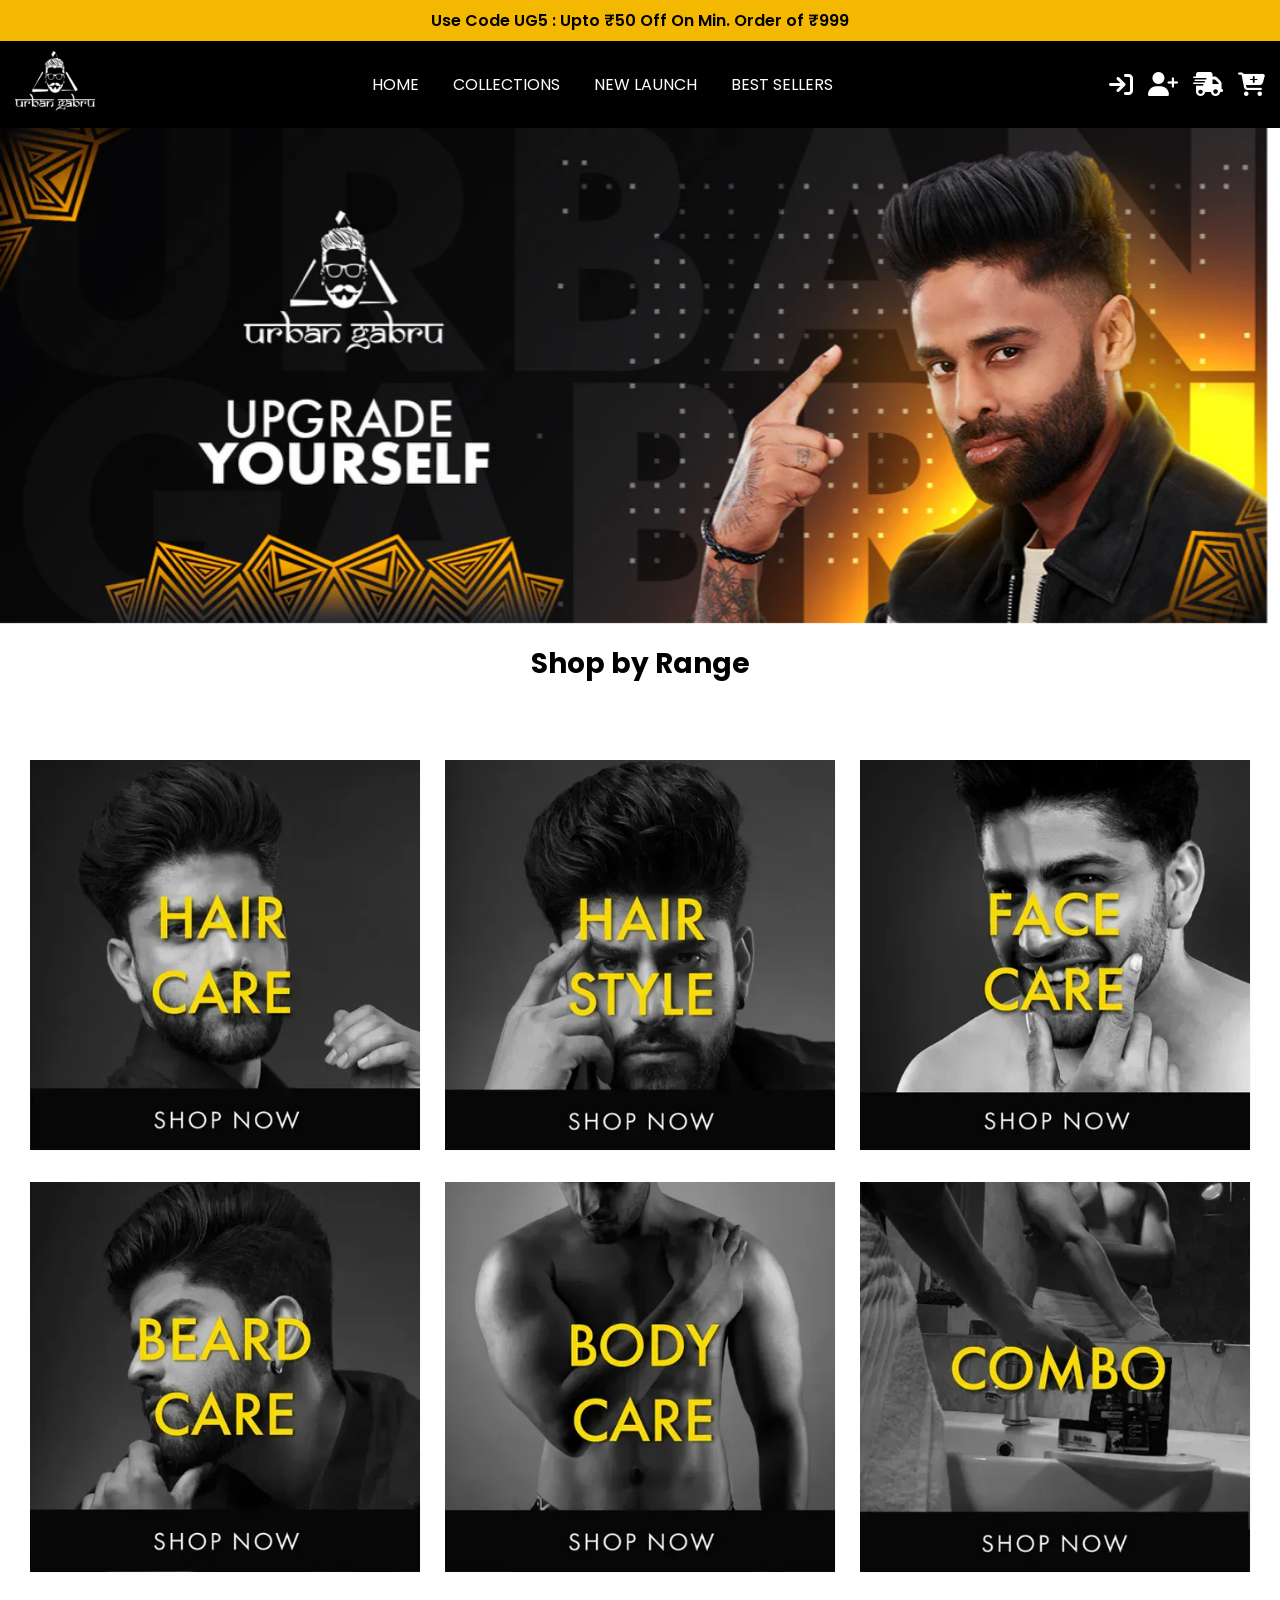
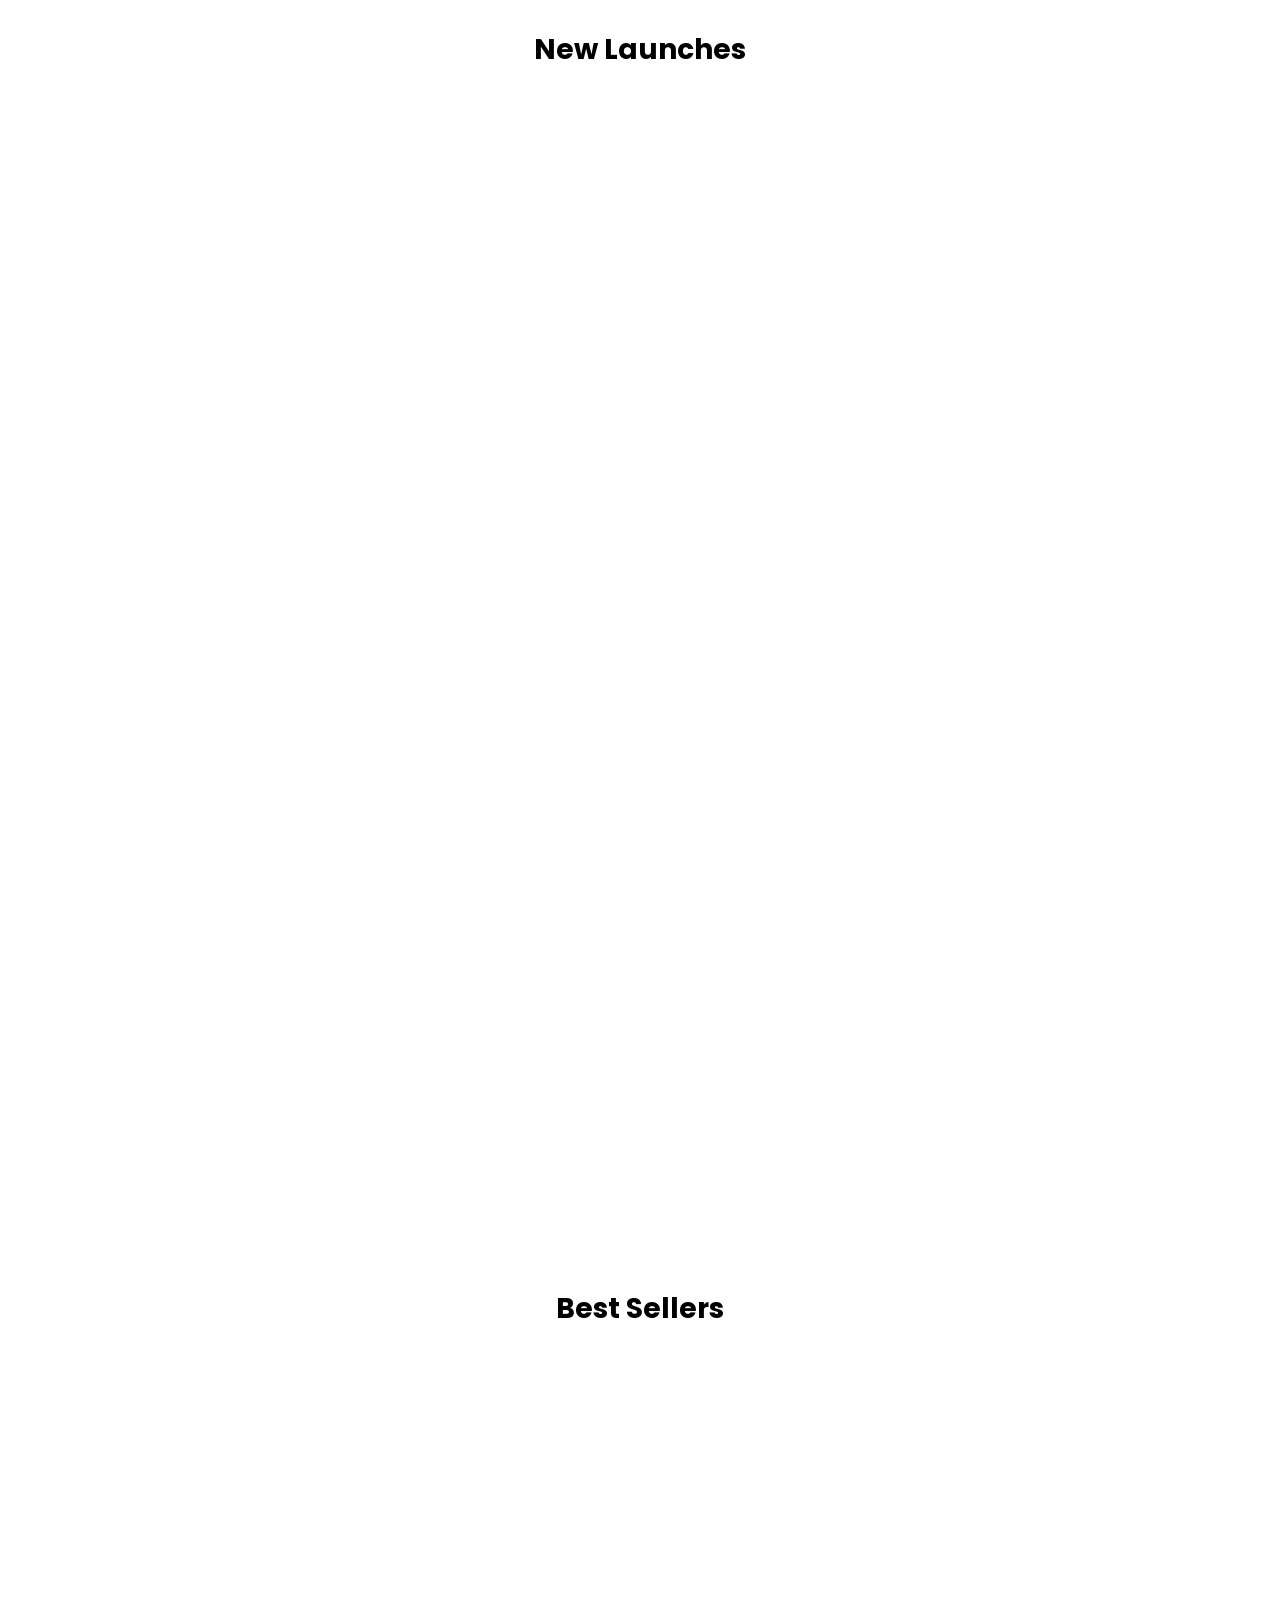
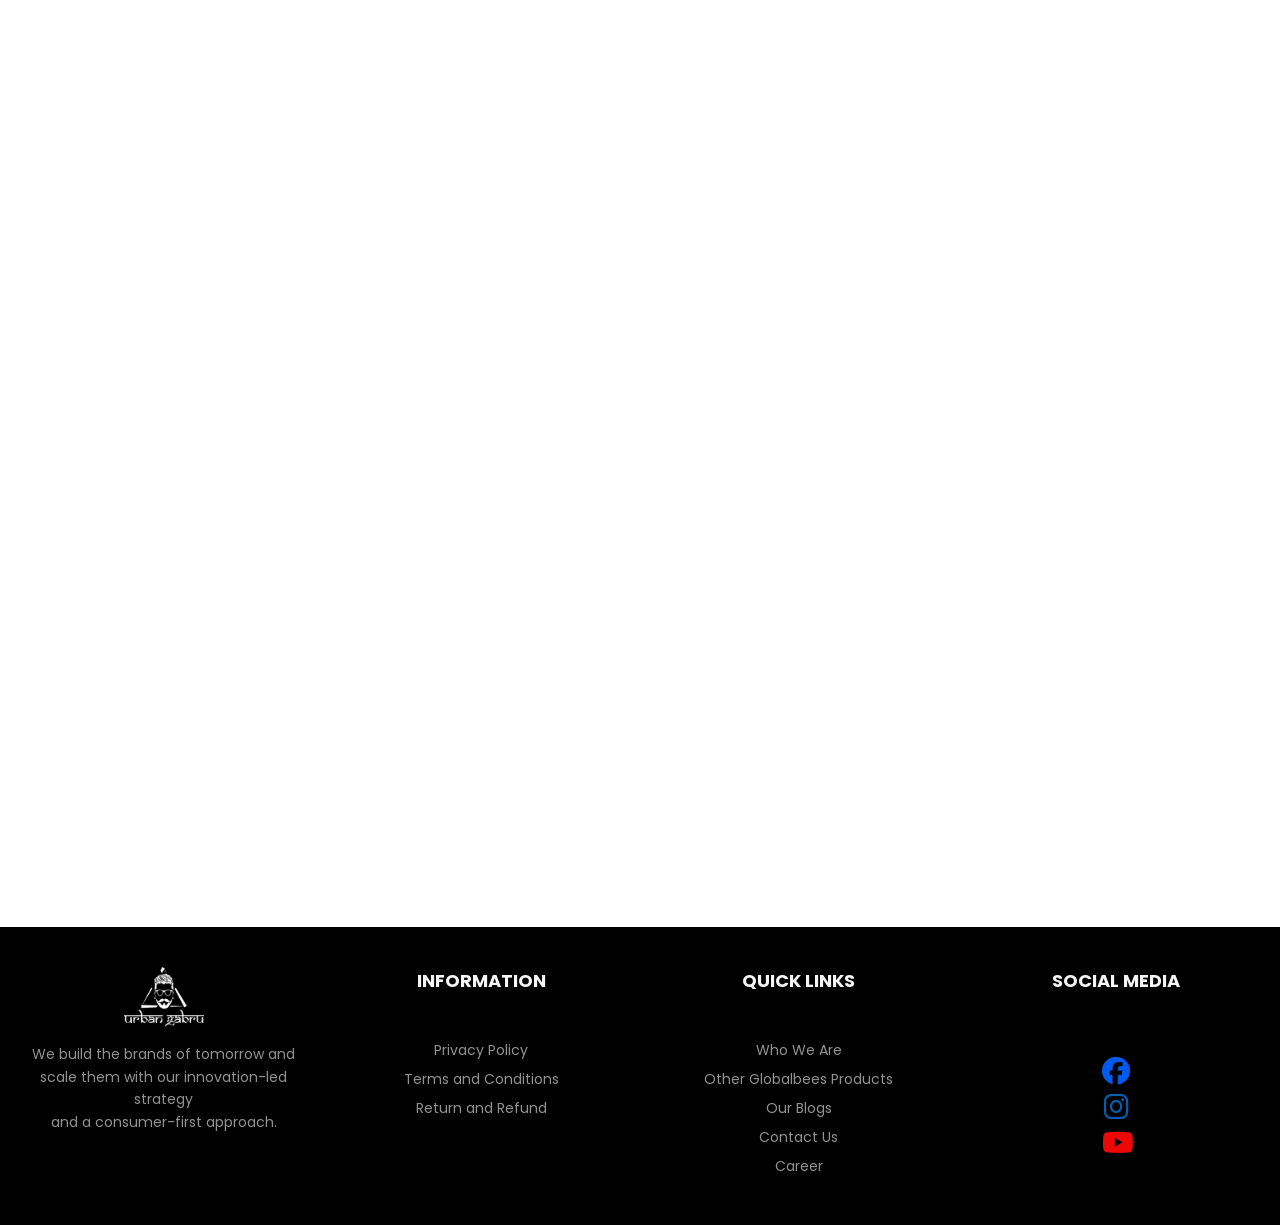
<file: index.html>
<!DOCTYPE html>
<html lang="en">
  <head>
    <meta charset="UTF-8" />
    <meta name="viewport" content="width=device-width, initial-scale=1.0" />
    <title>Urbangabru</title>

    <link rel="stylesheet" href="style.css" />

    <!-- <link rel="stylesheet" href="responsivity.css"> -->

    <link
      rel="stylesheet"
      href="https://cdnjs.cloudflare.com/ajax/libs/font-awesome/6.7.2/css/all.min.css"
      integrity="sha512-Evv84Mr4kqVGRNSgIGL/F/aIDqQb7xQ2vcrdIwxfjThSH8CSR7PBEakCr51Ck+w+/U6swU2Im1vVX0SVk9ABhg=="
      crossorigin="anonymous"
      referrerpolicy="no-referrer"
    />

    <link rel="preconnect" href="https://fonts.googleapis.com" />
    <link rel="preconnect" href="https://fonts.gstatic.com" crossorigin />
    <link
      href="https://fonts.googleapis.com/css2?family=Lato:ital,wght@0,100;0,300;0,400;0,700;0,900;1,100;1,300;1,400;1,700;1,900&family=Montserrat:ital,wght@0,100..900;1,100..900&family=Open+Sans:ital,wght@0,300..800;1,300..800&family=Poppins:ital,wght@0,100;0,200;0,300;0,400;0,500;0,600;0,700;0,800;0,900;1,100;1,200;1,300;1,400;1,500;1,600;1,700;1,800;1,900&family=Roboto:ital,wght@0,100..900;1,100..900&display=swap"
      rel="stylesheet"
    />

    <link
      rel="stylesheet"
      href="https://cdnjs.cloudflare.com/ajax/libs/font-awesome/6.7.2/css/all.min.css"
      integrity="sha512-Evv84Mr4kqVGRNSgIGL/F/aIDqQb7xQ2vcrdIwxfjThSH8CSR7PBEakCr51Ck+w+/U6swU2Im1vVX0SVk9ABhg=="
      crossorigin="anonymous"
      referrerpolicy="no-referrer"
    />

    <link href="https://unpkg.com/aos@2.3.1/dist/aos.css" rel="stylesheet" />

    <link rel="shortcut icon" href="./resources/FavIcon.jpg" type="image/x-icon">
  </head>

  <body>
    <div id="discount">Use Code UG5 : Upto ₹50 Off On Min. Order of ₹999</div>

      <!-- NAVBAR. -->

    <div id="navbar" style="background-color: black">
      <div id="logo">
        <img
          src="/resources/Urban_Gabru_New_Logo_Updates_White_f6873f0b-cd2b-4e99-ac0b-6ea230d22374_small.png"
          alt=""
          id="logoImage"
        />
      </div>

      <div id="menu">
        <ul>
          <li><a href="index.html">HOME</a></li>
          <li><a href="index.html#page-1">COLLECTIONS</a></li>
          <li><a href="index.html#page-2">NEW LAUNCH</a></li>
          <li><a href="index.html#page-3">BEST SELLERS</a></li>
        </ul>
      </div>

      <div id="login">
        <ul>
          <li>
            <a href="/login.html"
              >
            <i class="fas fa-sign-in fa-xl" style="color: #ffffff;"></i>
          
          </a>
          </li>
          <li>
            <a href="/SignUp.html"
              ><i class="fa-solid fa-user-plus fa-xl" style="color: #ffffff"></i
            ></a>
          </li>
          <li>
            <a href="/tracking.html"
              ><i
                class="fa-solid fa-truck-fast fa-xl"
                style="color: #ffffff"
              ></i
            ></a>
          </li>
          <li>
            <a href="#"
              ><i class="fa-solid fa-cart-plus fa-xl" style="color: #ffffff"></i
            ></a>
          </li>
        </ul>
      </div>
    </div>
    <div class="box" id="box3">
      <img
        src="/resources/branding_banner.webp"
        alt=""
        style="width: 99vw"
        data-aos="flip-left"
      />
    </div>

    <div id="page-1">
      <div class="mainContHeading">Shop by Range</div>

      <br />

      <div class="mainCont">
        <div id="imageParent1" class="image">
          <a href="/hairCare.html" target="_blank">
            <img src="/resources/HAIR-CARE-TAB_470x (1).webp" alt="" id="type1"
          /></a>
        </div>

        <div id="imageParent2" class="image">
          <a href="/hairStyle.html" target="_blank">
            <img src="/resources/HAIR-STYLE-TAB_470x.webp" alt="" id="type2"
          /></a>
        </div>

        <div id="imageParent3" class="image">
          <a href="/faceCare.html" target="_blank"
            ><img src="/resources/FACE-CARE-TAB_470x.webp" alt="" id="type3"
          /></a>
        </div>

        <div id="imageParent4" class="image">
          <a href="/beardCare.html" target="_blank"
            ><img src="/resources/BEARD-CARE-TAB_470x.webp" alt="" id="type4"
          /></a>
        </div>

        <div id="imageParent5" class="image">
          <a href="/bodyCare.html" target="_blank"
            ><img src="/resources/BODY-CARE-TAB_470x.webp" alt="" id="type5"
          /></a>
        </div>

        <div id="imageParent6" class="image">
          <a href="/comboCare.html" target="_blank"
            ><img src="/resources/COMBO-TAB_470x.webp" alt="" id="type6"
          /></a>
        </div>
      </div>
    </div>

    <div id="page-2">
      <div class="mainCont2Heading">New Launches</div>

      <div class="mainCont2">
        <div
          class="imageT1"
          data-aos="fade-zoom-in"
          data-aos-easing="ease-in-back"
          data-aos-delay="300"
          data-aos-offset="0"
        >
          <img src="/resources/NL (1).webp" alt="" />
          <br />
          <div class="productDetails">
            UrbanGabru Kozic Acid Skin Lightening Soap

            <br />
            <br />
            <div class="price">MRP :₹ 274.00</div>
          </div>
          <button class="CartButton">ADD TO CART</button>
        </div>

        <div
          class="imageT1"
          data-aos="fade-zoom-in"
          data-aos-easing="ease-in-back"
          data-aos-delay="300"
          data-aos-offset="0"
        >
          <img src="/resources/NL (2).webp" alt="" />
          <br />
          <div class="productDetails">
            UrbanGabru Aqua Hair Wax 260 ML
            <br />
            <br />
            <div class="price">MRP :₹ 279.00</div>
          </div>
          <button class="CartButton">ADD TO CART</button>
        </div>

        <div
          class="imageT1"
          data-aos="fade-zoom-in"
          data-aos-easing="ease-in-back"
          data-aos-delay="300"
          data-aos-offset="0"
        >
          <img src="/resources/NL (3).webp" alt="" />
          <br />
          <div class="productDetails">
            Urbangabru Casanova Hair Removal cream Spray 200ml
            <br />

            <div class="price">MRP :₹ 449.00</div>
          </div>
          <button class="CartButton">ADD TO CART</button>
        </div>

        <div
          class="imageT1"
          data-aos="fade-zoom-in"
          data-aos-easing="ease-in-back"
          data-aos-delay="300"
          data-aos-offset="0"
        >
          <img src="/resources/NL (4).webp" alt="" />

          <br />
          <div class="productDetails">
            UrbanGabru De-tan Face Pack 100 gm

            <br />
            <br />

            <div class="price">MRP :₹ 299.00</div>
          </div>
          <button class="CartButton">ADD TO CART</button>
        </div>

        <div
          class="imageT1"
          data-aos="fade-zoom-in"
          data-aos-easing="ease-in-back"
          data-aos-delay="300"
          data-aos-offset="0"
        >
          <img src="/resources/NL (5).webp" alt="" />
          <br />
          <div class="productDetails">
            UrbanGabru Hair removal cream spray 200ml
            <br />
            <br />
            <div class="price">MRP :₹ 479.00</div>
          </div>
          <button class="CartButton">ADD TO CART</button>
        </div>

        <div
          class="imageT1"
          data-aos="fade-zoom-in"
          data-aos-easing="ease-in-back"
          data-aos-delay="300"
          data-aos-offset="0"
        >
          <img src="/resources/NL (6).webp" alt="" />
          <br />
          <div class="productDetails">
            Urbangabru Hair Comb Aqua Wax Blue 260ml

            <br />
            <br />
            <div class="price">MRP :₹ 279.00</div>
          </div>
          <button class="CartButton">ADD TO CART</button>
        </div>
      </div>
    </div>

    <div id="page-3">
      <div class="mainCont3Heading">Best Sellers</div>

      <div class="mainCont3">
        <div
          class="imageT1"
          data-aos="fade-zoom-in"
          data-aos-easing="ease-in-back"
          data-aos-delay="300"
          data-aos-offset="0"
        >
          <img src="/resources/BS (1).webp" alt="" />
          <br />
          <div class="productDetails">
            Urbangabru Casanova Hair Removal cream Spray 200ml 
            
            <br />
            <div class="price">MRP :₹ 449.00</div>
          </div>
          <button class="CartButton">ADD TO CART</button>
        </div>

        <div
          class="imageT1"
          data-aos="fade-zoom-in"
          data-aos-easing="ease-in-back"
          data-aos-delay="300"
          data-aos-offset="0"
        >
          <img src="/resources/BS (2).webp" alt="" />
          <br />
          <div class="productDetails">
            UrbanGabru Hair removal cream spray 200ml

            <br />
            <br />
            <div class="price">MRP :₹ 479.00</div>
          </div>
          <button class="CartButton">ADD TO CART</button>
        </div>

        <div
          class="imageT1"
          data-aos="fade-zoom-in"
          data-aos-easing="ease-in-back"
          data-aos-delay="300"
          data-aos-offset="0"
        >
          <img src="/resources/BS (3).webp" alt="" />
          <br />
          <div class="productDetails">
            UrbanGabru Hair Volumizing Powder Wax 10gm

            <br />

            <div class="price">MRP :₹ 349.00</div>
          </div>
          <button class="CartButton">ADD TO CART</button>
        </div>

        <div
          class="imageT1"
          data-aos="fade-zoom-in"
          data-aos-easing="ease-in-back"
          data-aos-delay="300"
          data-aos-offset="0"
        >
          <img src="/resources/BS (4).webp" alt="" />

          <br />
          <div class="productDetails">
            Urbangabru Jadibuti Hair Growth Oil

            <br />
            <br />

            <div class="price">MRP :₹ 349.00</div>
          </div>
          <button class="CartButton">ADD TO CART</button>
        </div>

        <div
          class="imageT1"
          data-aos="fade-zoom-in"
          data-aos-easing="ease-in-back"
          data-aos-delay="300"
          data-aos-offset="0"
        >
          <img src="/resources/BS (5).webp" alt="" />
          <br />
          <div class="productDetails">
            Urbangabru Beard Growth Oil Booster

            <br />
            <br />
            <div class="price">MRP :₹ 349.00</div>
          </div>
          <button class="CartButton">ADD TO CART</button>
        </div>

        <div
          class="imageT1"
          data-aos="fade-zoom-in"
          data-aos-easing="ease-in-back"
          data-aos-delay="300"
          data-aos-offset="0"
        >
          <img src="/resources/BS (6).webp" alt="" />
          <br />
          <div class="productDetails">
            Urbangabru Intimate Wash

            <br />
            <br />
            <div class="price">MRP :₹ 339.00</div>
          </div>
          <button class="CartButton">ADD TO CART</button>
        </div>
      </div>
    </div>

    <div class="mainCont4">
      <div class="foot1">
        <img
          src="/resources/Urban_Gabru_New_Logo_Updates_White_f6873f0b-cd2b-4e99-ac0b-6ea230d22374_small.png"
          alt=""
          width="80px"
        />
        <br />
        <span
          >We build the brands of tomorrow and <br />
          scale them with our innovation-led strategy <br />
          and a consumer-first approach.</span
        >
      </div>
      <div class="foot2">
        <h2>INFORMATION</h2>
        <br />
        <ul>
          <li><a href="#">Privacy Policy</a></li>
          <li><a href="#">Terms and Conditions</a></li>
          <li><a href="#">Return and Refund</a></li>
        </ul>
      </div>
      <div class="foot3">
        <h2>QUICK LINKS</h2>
        <br />
        <ul>
          <li><a href="#">Who We Are</a></li>
          <li><a href="#">Other Globalbees Products</a></li>
          <li><a href="#">Our Blogs</a></li>
          <li><a href="/contactUs.html">Contact Us</a></li>
          <li><a href="#">Career</a></li>
        </ul>
      </div>

      <div class="foot4">
        <h2>SOCIAL MEDIA</h2>
        <br />
        <a id="a1" href="https://www.facebook.com/UrbanGabru.in/"
          ><i class="fa-brands fa-facebook fa-2xl" style="color: #0259ed"></i
        ></a>
        <a id="a2" href="https://www.instagram.com/urbangabru_official/"
          ><i
            class="fa-brands fa-instagram fa-2xl"
            style="color: rgba(8, 123, 231, 0.759)"
          ></i
        ></a>
        <a id="a3" href="https://www.youtube.com/@urbangabru_official"
          ><i
            class="fa-brands fa-youtube fa-2xl"
            style="color: #ed0707; margin-left: 4px"
          ></i
        ></a>
      </div>
    </div>

    <script src="https://unpkg.com/aos@2.3.1/dist/aos.js"></script>

    <script>
      AOS.init();
    </script>
  </body>
</html>
</file>
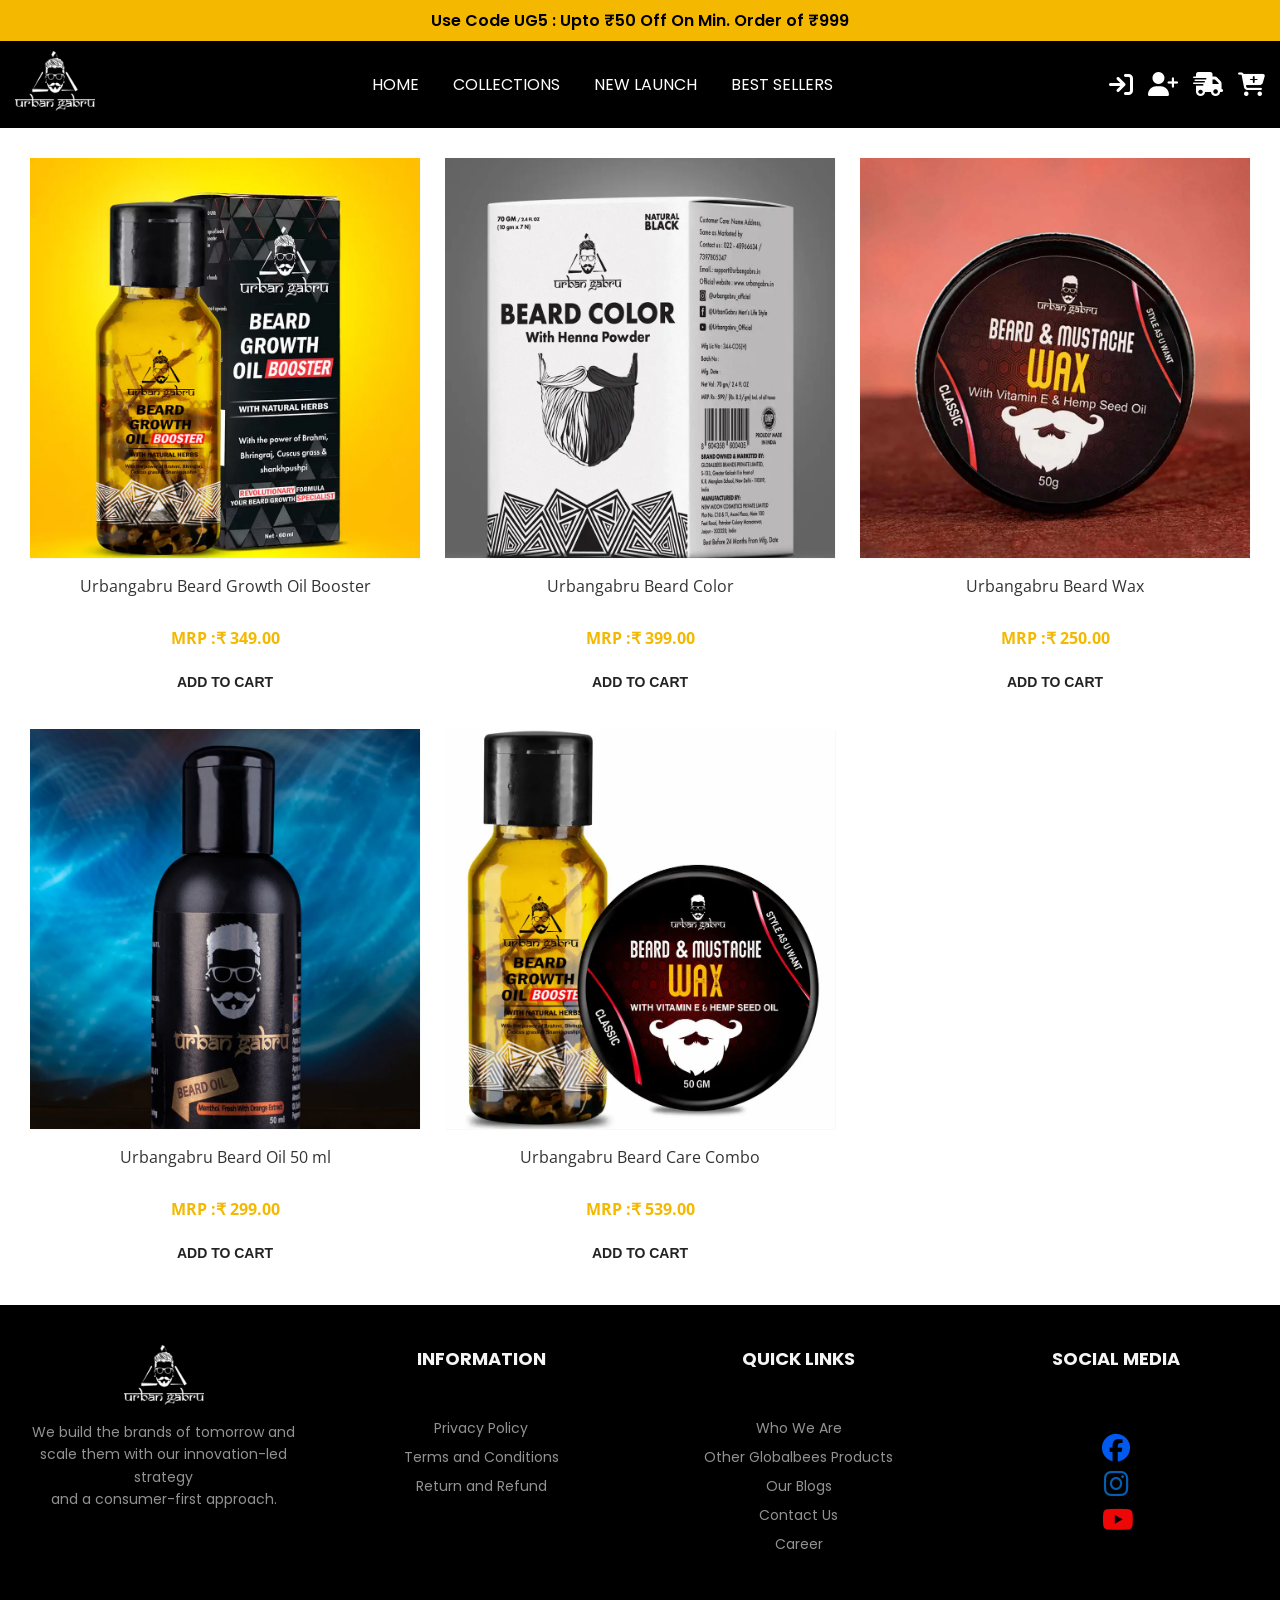
<file: beardCare.html>
<!DOCTYPE html>
<html lang="en">
  <head>
    <meta charset="UTF-8" />
    <meta name="viewport" content="width=device-width, initial-scale=1.0" />
    <title>BEARD CARE - UrbanGabru|A Globalbees Brand</title>
    <link rel="stylesheet" href="style.css" />

    <link
      rel="shortcut icon"
      href="./resources/FavIcon.jpg"
      type="image/x-icon"
    />
    <link
      rel="stylesheet"
      href="https://cdnjs.cloudflare.com/ajax/libs/font-awesome/6.7.2/css/all.min.css"
      integrity="sha512-Evv84Mr4kqVGRNSgIGL/F/aIDqQb7xQ2vcrdIwxfjThSH8CSR7PBEakCr51Ck+w+/U6swU2Im1vVX0SVk9ABhg=="
      crossorigin="anonymous"
      referrerpolicy="no-referrer"
    />

    <link rel="preconnect" href="https://fonts.googleapis.com" />
    <link rel="preconnect" href="https://fonts.gstatic.com" crossorigin />
    <link
      href="https://fonts.googleapis.com/css2?family=Lato:ital,wght@0,100;0,300;0,400;0,700;0,900;1,100;1,300;1,400;1,700;1,900&family=Montserrat:ital,wght@0,100..900;1,100..900&family=Open+Sans:ital,wght@0,300..800;1,300..800&family=Poppins:ital,wght@0,100;0,200;0,300;0,400;0,500;0,600;0,700;0,800;0,900;1,100;1,200;1,300;1,400;1,500;1,600;1,700;1,800;1,900&family=Roboto:ital,wght@0,100..900;1,100..900&display=swap"
      rel="stylesheet"
    />

    <link
      rel="stylesheet"
      href="https://cdnjs.cloudflare.com/ajax/libs/font-awesome/6.7.2/css/all.min.css"
      integrity="sha512-Evv84Mr4kqVGRNSgIGL/F/aIDqQb7xQ2vcrdIwxfjThSH8CSR7PBEakCr51Ck+w+/U6swU2Im1vVX0SVk9ABhg=="
      crossorigin="anonymous"
      referrerpolicy="no-referrer"
    />

    <link href="https://unpkg.com/aos@2.3.1/dist/aos.css" rel="stylesheet" />
  </head>
  <body>
    <div id="discount">Use Code UG5 : Upto ₹50 Off On Min. Order of ₹999</div>
    <div id="navbar" style="background-color: black">
      <div id="logo">
        <img
          src="/resources/Urban_Gabru_New_Logo_Updates_White_f6873f0b-cd2b-4e99-ac0b-6ea230d22374_small.png"
          alt=""
          id="logoImage"
        />
      </div>
      <div id="menu">
        <ul>
          <li><a href="index.html">HOME</a></li>
          <li><a href="index.html#page-1">COLLECTIONS</a></li>
          <li><a href="index.html#page-2">NEW LAUNCH</a></li>
          <li><a href="index.html#page-3">BEST SELLERS</a></li>
        </ul>
      </div>

      <div id="login">
        <ul>
          <li>
            <a href="/login.html"
              >
            <i class="fas fa-sign-in fa-xl" style="color: #ffffff;"></i>
          
          </a>
          </li>
          <li>
            <a href="/SignUp.html"
              ><i class="fa-solid fa-user-plus fa-xl" style="color: #ffffff"></i
            ></a>
          </li>
          <li>
            <a href="/tracking.html"
              ><i
                class="fa-solid fa-truck-fast fa-xl"
                style="color: #ffffff"
              ></i
            ></a>
          </li>
          <li>
            <a href="#"
              ><i class="fa-solid fa-cart-plus fa-xl" style="color: #ffffff"></i
            ></a>
          </li>
        </ul>
      </div>
    </div>

    <div class="contHairCare">
      <div
        class="imageH1"
        data-aos="fade-zoom-in"
        data-aos-easing="ease-in-back"
        data-aos-delay="300"
        data-aos-offset="0"
      >
        <img src="/resources/B (1).webp" alt="" />
        <br />
        <div class="productDetails">
          Urbangabru Beard Growth Oil Booster

          <br />
          <br />
          <div class="price">MRP :₹ 349.00</div>
        </div>
        <button class="CartButton">ADD TO CART</button>
      </div>

      <div
        class="imageH1"
        data-aos="fade-zoom-in"
        data-aos-easing="ease-in-back"
        data-aos-delay="300"
        data-aos-offset="0"
      >
        <img src="/resources/B (2).webp" alt="" />
        <br />
        <div class="productDetails">
          Urbangabru Beard Color
          <br />
          <br />
          <div class="price">MRP :₹ 399.00</div>
        </div>
        <button class="CartButton">ADD TO CART</button>
      </div>

      <div
        class="imageH1"
        data-aos="fade-zoom-in"
        data-aos-easing="ease-in-back"
        data-aos-delay="300"
        data-aos-offset="0"
      >
        <img src="/resources/B (3).webp" alt="" />
        <br />
        <div class="productDetails">
          Urbangabru Beard Wax
          <br />
          <br />
          <div class="price">MRP :₹ 250.00</div>
        </div>
        <button class="CartButton">ADD TO CART</button>
      </div>

      <div
        class="imageH1"
        data-aos="fade-zoom-in"
        data-aos-easing="ease-in-back"
        data-aos-delay="300"
        data-aos-offset="0"
      >
        <img src="/resources/B (4).webp" alt="" />
        <br />
        <div class="productDetails">
          Urbangabru Beard Oil 50 ml

          <br />
          <br />
          <div class="price">MRP :₹ 299.00</div>
        </div>
        <button class="CartButton">ADD TO CART</button>
      </div>

      <div
        class="imageH1"
        data-aos="fade-zoom-in"
        data-aos-easing="ease-in-back"
        data-aos-delay="300"
        data-aos-offset="0"
      >
        <img src="/resources/B (5).webp" alt="" />
        <br />
        <div class="productDetails">
          Urbangabru Beard Care Combo

          <br />
          <br />
          <div class="price">MRP :₹ 539.00</div>
        </div>
        <button class="CartButton">ADD TO CART</button>
      </div>
    </div>

    <div class="mainCont4">
      <div class="foot1">
        <img
          src="/resources/Urban_Gabru_New_Logo_Updates_White_f6873f0b-cd2b-4e99-ac0b-6ea230d22374_small.png"
          alt=""
          width="80px"
        />
        <br />
        <span
          >We build the brands of tomorrow and <br />
          scale them with our innovation-led strategy <br />
          and a consumer-first approach.</span
        >
      </div>
      <div class="foot2">
        <h2>INFORMATION</h2>
        <br />
        <ul>
          <li><a href="#">Privacy Policy</a></li>
          <li><a href="#">Terms and Conditions</a></li>
          <li><a href="#">Return and Refund</a></li>
        </ul>
      </div>
      <div class="foot3">
        <h2>QUICK LINKS</h2>
        <br />
        <ul>
          <li><a href="#">Who We Are</a></li>
          <li><a href="#">Other Globalbees Products</a></li>
          <li><a href="#">Our Blogs</a></li>
          <li><a href="#">Contact Us</a></li>
          <li><a href="#">Career</a></li>
        </ul>
      </div>

      <div class="foot4">
        <h2>SOCIAL MEDIA</h2>
        <br />
        <a id="a1" href="https://www.facebook.com/UrbanGabru.in/"
          ><i class="fa-brands fa-facebook fa-2xl" style="color: #0259ed"></i
        ></a>
        <a id="a2" href="https://www.instagram.com/urbangabru_official/"
          ><i
            class="fa-brands fa-instagram fa-2xl"
            style="color: rgba(8, 123, 231, 0.759)"
          ></i
        ></a>
        <a id="a3" href="https://www.youtube.com/@urbangabru_official"
          ><i
            class="fa-brands fa-youtube fa-2xl"
            style="color: #ed0707; margin-left: 4px"
          ></i
        ></a>
      </div>
    </div>

    <script src="https://unpkg.com/aos@2.3.1/dist/aos.js"></script>

    <script>
      AOS.init();
    </script>
  </body>
</html>
</file>
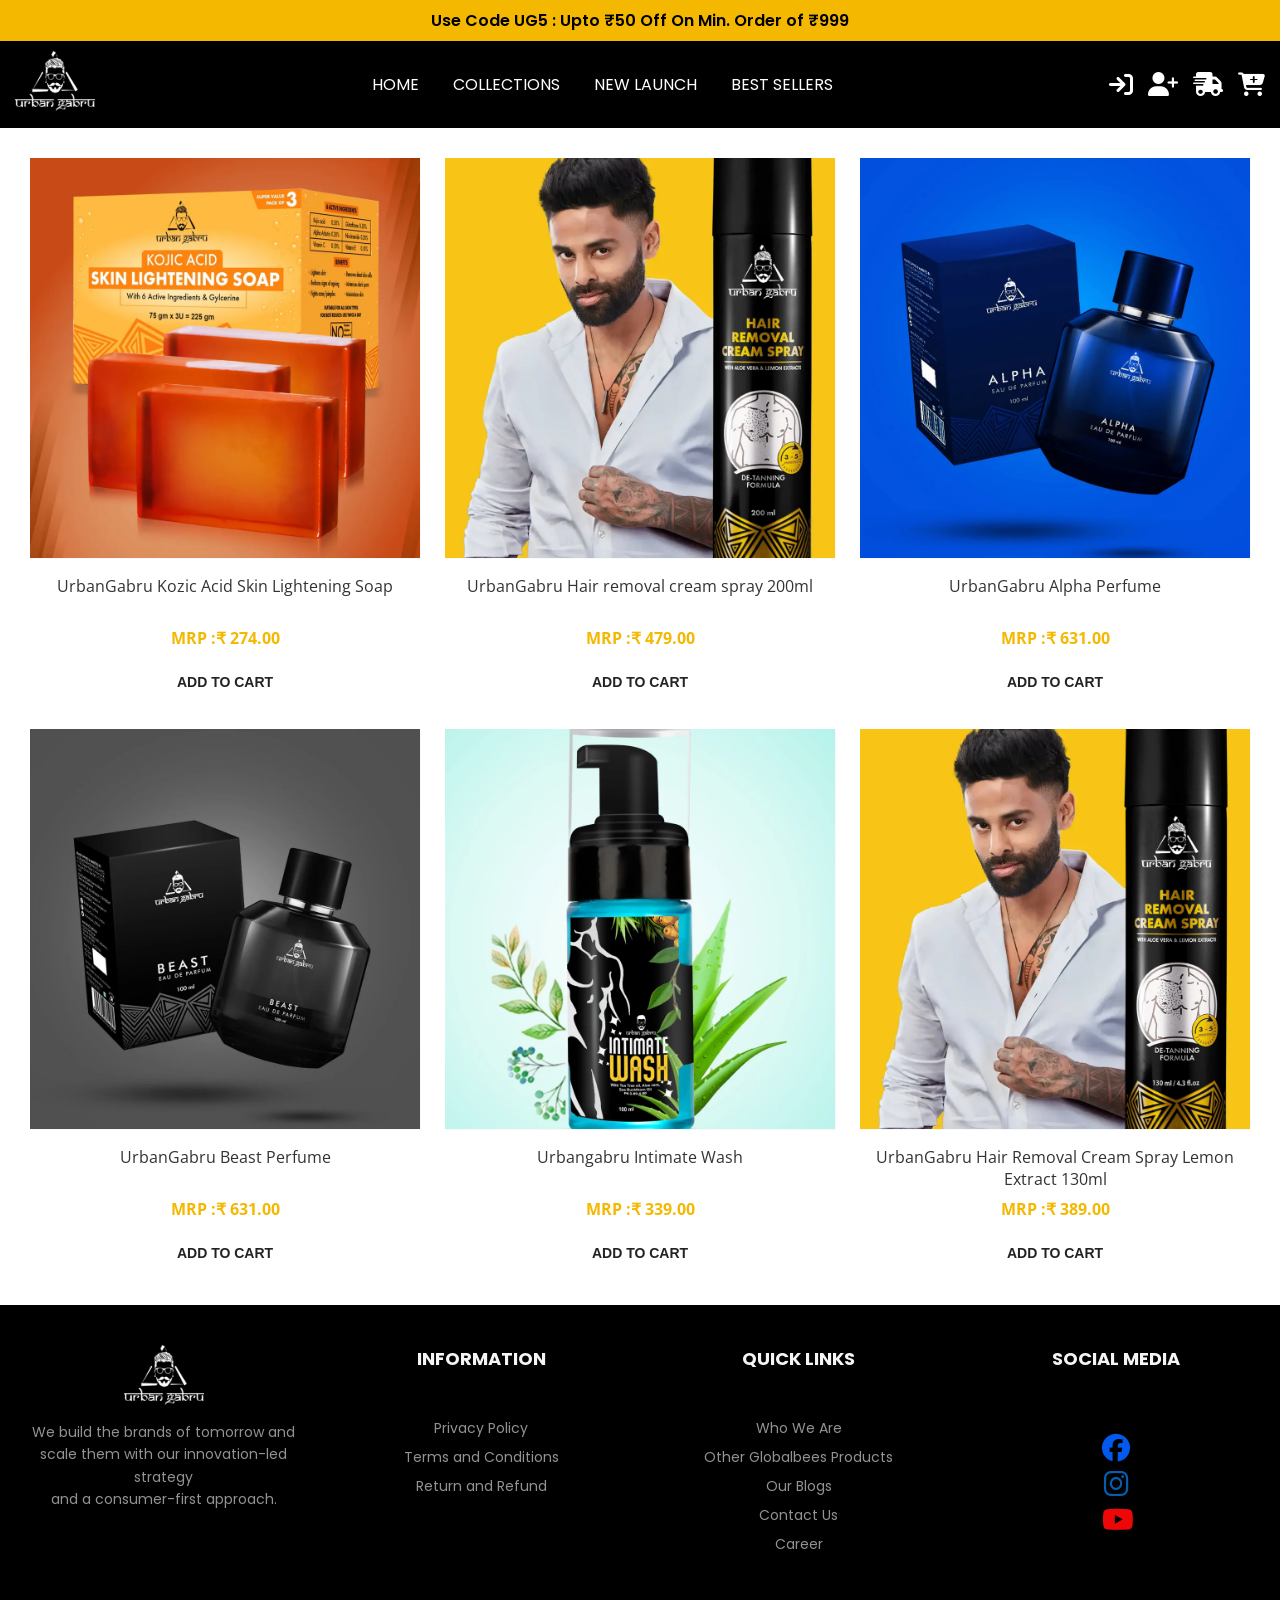
<file: bodyCare.html>
<!DOCTYPE html>
<html lang="en">
  <head>
    <meta charset="UTF-8" />
    <meta name="viewport" content="width=device-width, initial-scale=1.0" />
    <title>BODY CARE - UrbanGabru|A Globalbees Brand</title>
    <link rel="stylesheet" href="style.css" />
<link rel="shortcut icon" href="./resources/FavIcon.jpg" type="image/x-icon">


    <link
      rel="stylesheet"
      href="https://cdnjs.cloudflare.com/ajax/libs/font-awesome/6.7.2/css/all.min.css"
      integrity="sha512-Evv84Mr4kqVGRNSgIGL/F/aIDqQb7xQ2vcrdIwxfjThSH8CSR7PBEakCr51Ck+w+/U6swU2Im1vVX0SVk9ABhg=="
      crossorigin="anonymous"
      referrerpolicy="no-referrer"
    />

    <link rel="preconnect" href="https://fonts.googleapis.com" />
    <link rel="preconnect" href="https://fonts.gstatic.com" crossorigin />
    <link
      href="https://fonts.googleapis.com/css2?family=Lato:ital,wght@0,100;0,300;0,400;0,700;0,900;1,100;1,300;1,400;1,700;1,900&family=Montserrat:ital,wght@0,100..900;1,100..900&family=Open+Sans:ital,wght@0,300..800;1,300..800&family=Poppins:ital,wght@0,100;0,200;0,300;0,400;0,500;0,600;0,700;0,800;0,900;1,100;1,200;1,300;1,400;1,500;1,600;1,700;1,800;1,900&family=Roboto:ital,wght@0,100..900;1,100..900&display=swap"
      rel="stylesheet"
    />

    <link
      rel="stylesheet"
      href="https://cdnjs.cloudflare.com/ajax/libs/font-awesome/6.7.2/css/all.min.css"
      integrity="sha512-Evv84Mr4kqVGRNSgIGL/F/aIDqQb7xQ2vcrdIwxfjThSH8CSR7PBEakCr51Ck+w+/U6swU2Im1vVX0SVk9ABhg=="
      crossorigin="anonymous"
      referrerpolicy="no-referrer"
    />

    <link href="https://unpkg.com/aos@2.3.1/dist/aos.css" rel="stylesheet" />
  </head>
  <body>
   <div id="discount">Use Code UG5 : Upto ₹50 Off On Min. Order of ₹999</div>
    <div id="navbar" style="background-color: black">
      <div id="logo">
        <img
          src="/resources/Urban_Gabru_New_Logo_Updates_White_f6873f0b-cd2b-4e99-ac0b-6ea230d22374_small.png"
          alt=""
          id="logoImage"
        />
      </div>
      <div id="menu">
        <ul>
          <li><a href="index.html">HOME</a></li>
          <li><a href="index.html#page-1">COLLECTIONS</a></li>
          <li><a href="index.html#page-2">NEW LAUNCH</a></li>
          <li><a href="index.html#page-3">BEST SELLERS</a></li>
        </ul>
      </div>

      <div id="login">
        <ul>
          <li>
            <a href="/login.html"
              >
            <i class="fas fa-sign-in fa-xl" style="color: #ffffff;"></i>
          
          </a>
          </li>
          <li>
            <a href="/SignUp.html"
              ><i class="fa-solid fa-user-plus fa-xl" style="color: #ffffff"></i
            ></a>
          </li>
          <li>
            <a href="/tracking.html"
              ><i
                class="fa-solid fa-truck-fast fa-xl"
                style="color: #ffffff"
              ></i
            ></a>
          </li>
          <li>
            <a href="#"
              ><i class="fa-solid fa-cart-plus fa-xl" style="color: #ffffff"></i
            ></a>
          </li>
        </ul>
      </div>
    </div>

    <div class="contHairCare">
      <div
        class="imageH1"
        data-aos="fade-zoom-in"
        data-aos-easing="ease-in-back"
        data-aos-delay="300"
        data-aos-offset="0"
      >
        <img src="/resources/BC (1).webp" alt="" />
        <br />
        <div class="productDetails">
          UrbanGabru Kozic Acid Skin Lightening Soap

          <br />
          <br />
          <div class="price">MRP :₹ 274.00</div>
        </div>
        <button class="CartButton">ADD TO CART</button>
      </div>

      <div
        class="imageH1"
        data-aos="fade-zoom-in"
        data-aos-easing="ease-in-back"
        data-aos-delay="300"
        data-aos-offset="0"
      >
        <img src="/resources/BC (2).webp" alt="" />
        <br />
        <div class="productDetails">
          UrbanGabru Hair removal cream spray 200ml
          <br />
          <br />
          <div class="price">MRP :₹ 479.00</div>
        </div>
        <button class="CartButton">ADD TO CART</button>
      </div>

      <div
        class="imageH1"
        data-aos="fade-zoom-in"
        data-aos-easing="ease-in-back"
        data-aos-delay="300"
        data-aos-offset="0"
      >
        <img src="/resources/BC (3).webp" alt="" />
        <br />
        <div class="productDetails">
          UrbanGabru Alpha Perfume
          <br />
          <br />
          <div class="price">MRP :₹ 631.00</div>
        </div>
        <button class="CartButton">ADD TO CART</button>
      </div>

      <div
        class="imageH1"
        data-aos="fade-zoom-in"
        data-aos-easing="ease-in-back"
        data-aos-delay="300"
        data-aos-offset="0"
      >
        <img src="/resources/BC (4).webp" alt="" />
        <br />
        <div class="productDetails">
          UrbanGabru Beast Perfume

          <br />
          <br />
          <div class="price">MRP :₹ 631.00</div>
        </div>
        <button class="CartButton">ADD TO CART</button>
      </div>

      <div
        class="imageH1"
        data-aos="fade-zoom-in"
        data-aos-easing="ease-in-back"
        data-aos-delay="300"
        data-aos-offset="0"
      >
        <img src="/resources/BC (5).webp" alt="" />
        <br />
        <div class="productDetails">
          Urbangabru Intimate Wash

          <br />
          <br />
          <div class="price">MRP :₹ 339.00</div>
        </div>
        <button class="CartButton">ADD TO CART</button>
      </div>

      <div
        class="imageH1"
        data-aos="fade-zoom-in"
        data-aos-easing="ease-in-back"
        data-aos-delay="300"
        data-aos-offset="0"
      >
        <img src="/resources/BC (6).webp" alt="" />
        <br />
        <div class="productDetails">
          UrbanGabru Hair Removal Cream Spray Lemon Extract 130ml

          <br />
          <div class="price">MRP :₹ 389.00</div>
        </div>
        <button class="CartButton">ADD TO CART</button>
      </div>
    </div>

    <div class="mainCont4">
      <div class="foot1">
        <img
          src="/resources/Urban_Gabru_New_Logo_Updates_White_f6873f0b-cd2b-4e99-ac0b-6ea230d22374_small.png"
          alt=""
          width="80px"
        />
        <br />
        <span
          >We build the brands of tomorrow and <br />
          scale them with our innovation-led strategy <br />
          and a consumer-first approach.</span
        >
      </div>
      <div class="foot2">
        <h2>INFORMATION</h2>
        <br />
        <ul>
          <li><a href="#">Privacy Policy</a></li>
          <li><a href="#">Terms and Conditions</a></li>
          <li><a href="#">Return and Refund</a></li>
        </ul>
      </div>
      <div class="foot3">
        <h2>QUICK LINKS</h2>
        <br />
        <ul>
          <li><a href="#">Who We Are</a></li>
          <li><a href="#">Other Globalbees Products</a></li>
          <li><a href="#">Our Blogs</a></li>
          <li><a href="#">Contact Us</a></li>
          <li><a href="#">Career</a></li>
        </ul>
      </div>

      <div class="foot4">
        <h2>SOCIAL MEDIA</h2>
        <br />
        <a id="a1" href="https://www.facebook.com/UrbanGabru.in/"
          ><i class="fa-brands fa-facebook fa-2xl" style="color: #0259ed"></i
        ></a>
        <a id="a2" href="https://www.instagram.com/urbangabru_official/"
          ><i
            class="fa-brands fa-instagram fa-2xl"
            style="color: rgba(8, 123, 231, 0.759)"
          ></i
        ></a>
        <a id="a3" href="https://www.youtube.com/@urbangabru_official"
          ><i
            class="fa-brands fa-youtube fa-2xl"
            style="color: #ed0707; margin-left: 4px"
          ></i
        ></a>
      </div>
    </div>

    <script src="https://unpkg.com/aos@2.3.1/dist/aos.js"></script>

    <script>
      AOS.init();
    </script>
  </body>
</html>
</file>
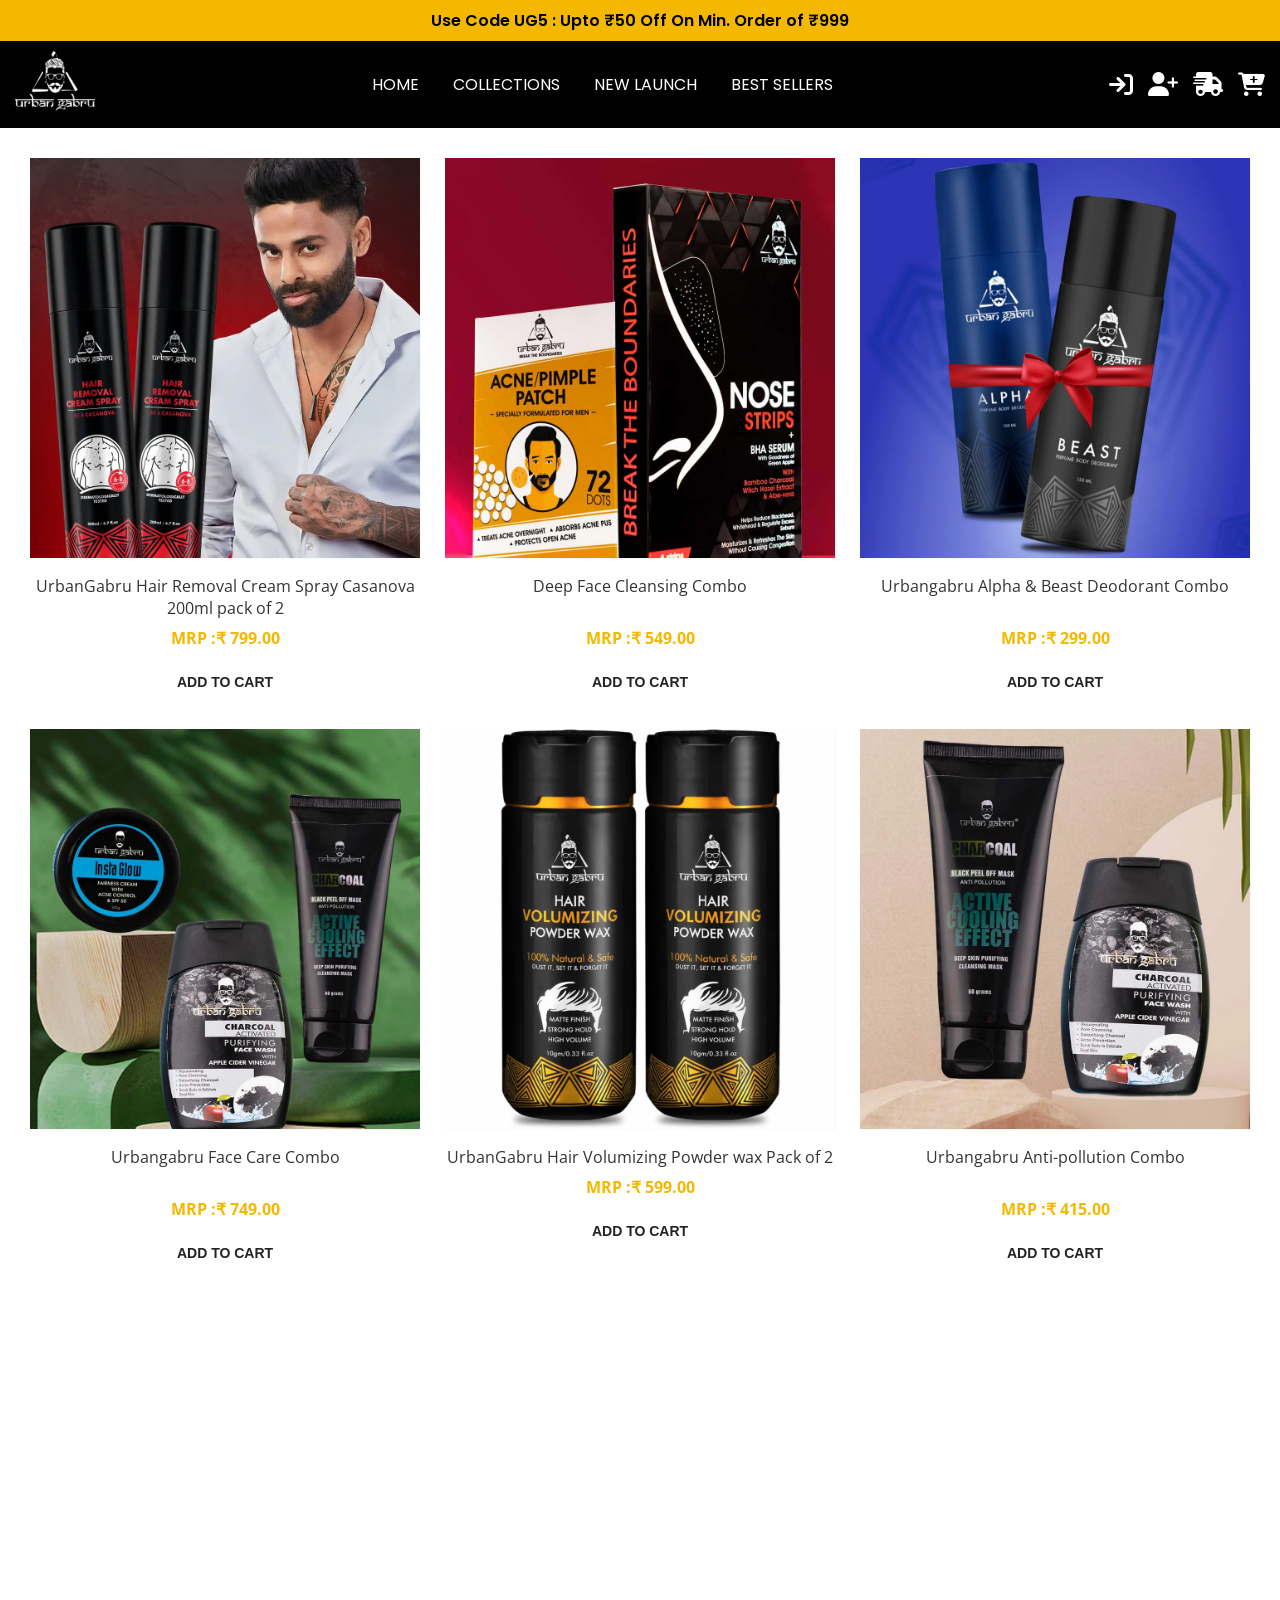
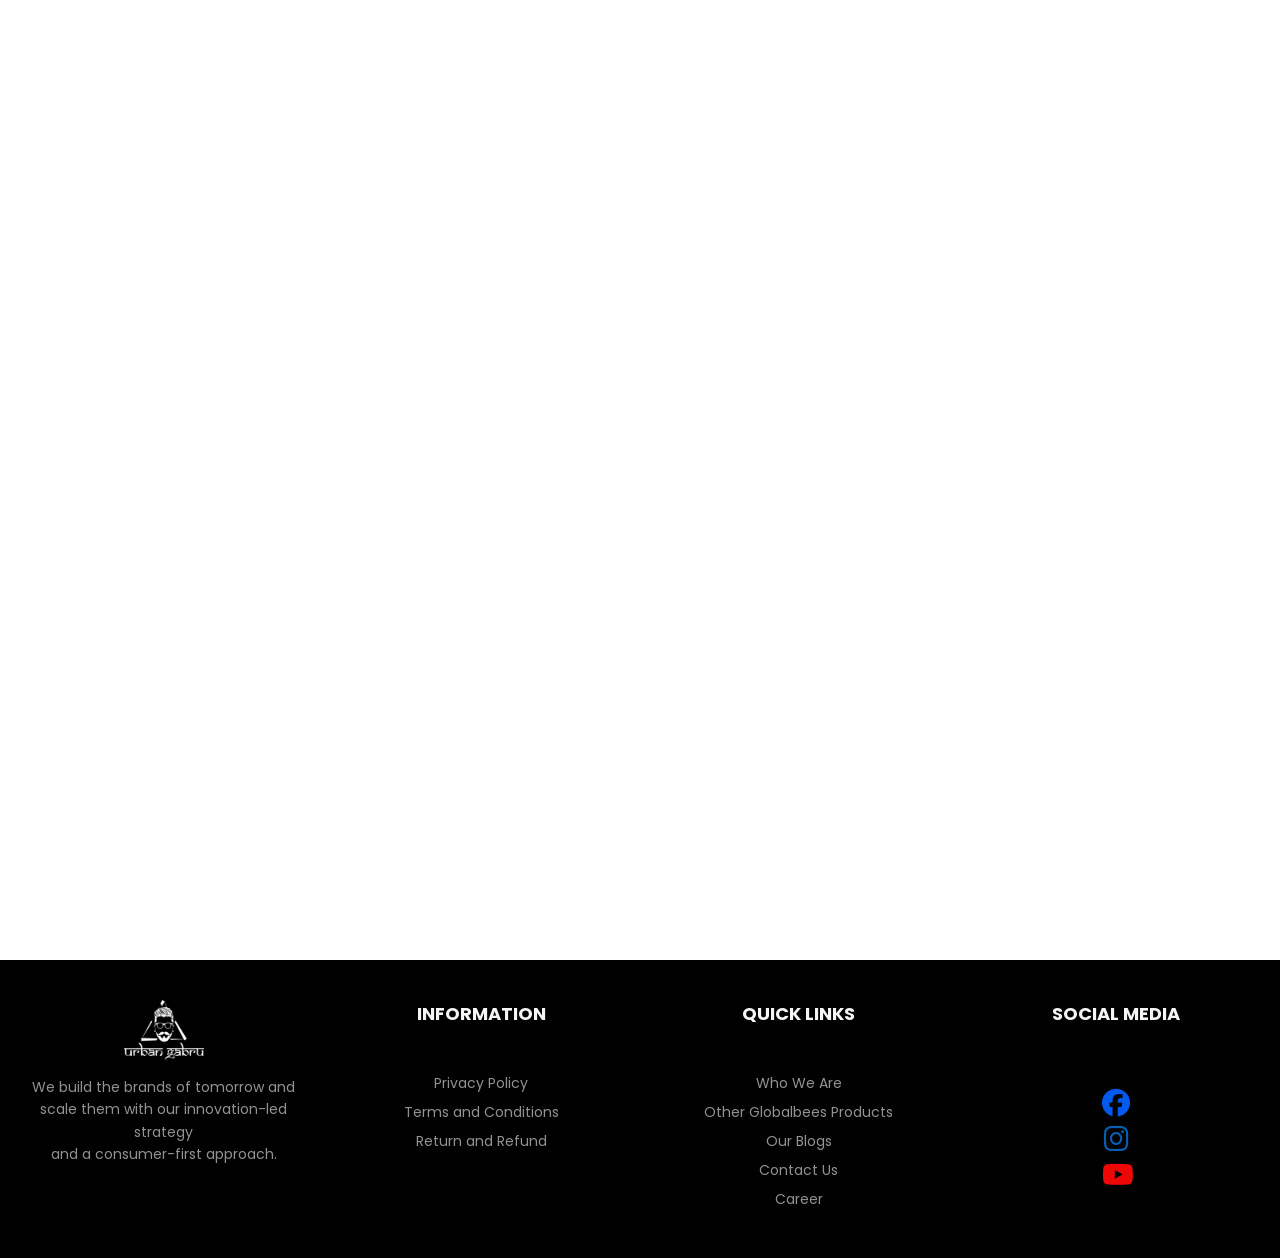
<file: comboCare.html>
<!DOCTYPE html>
<html lang="en">
  <head>
    <meta charset="UTF-8" />
    <meta name="viewport" content="width=device-width, initial-scale=1.0" />
    <title>COMBO - UrbanGabru|A Globalbees Brand</title>
    <link rel="stylesheet" href="style.css" />
<link rel="shortcut icon" href="./resources/FavIcon.jpg" type="image/x-icon">


    <link
      rel="stylesheet"
      href="https://cdnjs.cloudflare.com/ajax/libs/font-awesome/6.7.2/css/all.min.css"
      integrity="sha512-Evv84Mr4kqVGRNSgIGL/F/aIDqQb7xQ2vcrdIwxfjThSH8CSR7PBEakCr51Ck+w+/U6swU2Im1vVX0SVk9ABhg=="
      crossorigin="anonymous"
      referrerpolicy="no-referrer"
    />

    <link rel="preconnect" href="https://fonts.googleapis.com" />
    <link rel="preconnect" href="https://fonts.gstatic.com" crossorigin />
    <link
      href="https://fonts.googleapis.com/css2?family=Lato:ital,wght@0,100;0,300;0,400;0,700;0,900;1,100;1,300;1,400;1,700;1,900&family=Montserrat:ital,wght@0,100..900;1,100..900&family=Open+Sans:ital,wght@0,300..800;1,300..800&family=Poppins:ital,wght@0,100;0,200;0,300;0,400;0,500;0,600;0,700;0,800;0,900;1,100;1,200;1,300;1,400;1,500;1,600;1,700;1,800;1,900&family=Roboto:ital,wght@0,100..900;1,100..900&display=swap"
      rel="stylesheet"
    />

    <link
      rel="stylesheet"
      href="https://cdnjs.cloudflare.com/ajax/libs/font-awesome/6.7.2/css/all.min.css"
      integrity="sha512-Evv84Mr4kqVGRNSgIGL/F/aIDqQb7xQ2vcrdIwxfjThSH8CSR7PBEakCr51Ck+w+/U6swU2Im1vVX0SVk9ABhg=="
      crossorigin="anonymous"
      referrerpolicy="no-referrer"
    />

    <link href="https://unpkg.com/aos@2.3.1/dist/aos.css" rel="stylesheet" />
  </head>
  <body>
    <div id="discount">Use Code UG5 : Upto ₹50 Off On Min. Order of ₹999</div>
    <div id="navbar" style="background-color: black">
      <div id="logo">
        <img
          src="/resources/Urban_Gabru_New_Logo_Updates_White_f6873f0b-cd2b-4e99-ac0b-6ea230d22374_small.png"
          alt=""
          id="logoImage"
        />
      </div>
      <div id="menu">
        <ul>
          <li><a href="index.html">HOME</a></li>
          <li><a href="index.html#page-1">COLLECTIONS</a></li>
          <li><a href="index.html#page-2">NEW LAUNCH</a></li>
          <li><a href="index.html#page-3">BEST SELLERS</a></li>
        </ul>
      </div>

      <div id="login">
        <ul>
          <li>
            <a href="/login.html"
              >
            <i class="fas fa-sign-in fa-xl" style="color: #ffffff;"></i>
          
          </a>
          </li>
          <li>
            <a href="/SignUp.html"
              ><i class="fa-solid fa-user-plus fa-xl" style="color: #ffffff"></i
            ></a>
          </li>
          <li>
            <a href="/tracking.html"
              ><i
                class="fa-solid fa-truck-fast fa-xl"
                style="color: #ffffff"
              ></i
            ></a>
          </li>
          <li>
            <a href="#"
              ><i class="fa-solid fa-cart-plus fa-xl" style="color: #ffffff"></i
            ></a>
          </li>
        </ul>
      </div>
    </div>

    <div class="contCombCare">
      <div
        class="imageH1"
        data-aos="fade-zoom-in"
        data-aos-easing="ease-in-back"
        data-aos-delay="300"
        data-aos-offset="0"
      >
        <img src="/resources/COM (1).webp" alt="" />
        <br />
        <div class="productDetails">
          UrbanGabru Hair Removal Cream Spray Casanova 200ml pack of 2

          <br />
          <div class="price">MRP :₹ 799.00</div>
        </div>
        <button class="CartButton">ADD TO CART</button>
      </div>

      <div
        class="imageH1"
        data-aos="fade-zoom-in"
        data-aos-easing="ease-in-back"
        data-aos-delay="300"
        data-aos-offset="0"
      >
        <img src="/resources/COM (2).webp" alt="" />
        <br />
        <div class="productDetails">
          Deep Face Cleansing Combo

          <br />
          <br />
          <div class="price">MRP :₹ 549.00</div>
        </div>
        <button class="CartButton">ADD TO CART</button>
      </div>

      <div
        class="imageH1"
        data-aos="fade-zoom-in"
        data-aos-easing="ease-in-back"
        data-aos-delay="300"
        data-aos-offset="0"
      >
        <img src="/resources/COM (3).webp" alt="" />
        <br />
        <div class="productDetails">
          Urbangabru Alpha & Beast Deodorant Combo

          <br />
          <br />
          <div class="price">MRP :₹ 299.00</div>
        </div>
        <button class="CartButton">ADD TO CART</button>
      </div>

      <div
        class="imageH1"
        data-aos="fade-zoom-in"
        data-aos-easing="ease-in-back"
        data-aos-delay="300"
        data-aos-offset="0"
      >
        <img src="/resources/COM (4).webp" alt="" />
        <br />
        <div class="productDetails">
          Urbangabru Face Care Combo

          <br />
          <br />
          <div class="price">MRP :₹ 749.00</div>
        </div>
        <button class="CartButton">ADD TO CART</button>
      </div>

      <div
        class="imageH1"
        data-aos="fade-zoom-in"
        data-aos-easing="ease-in-back"
        data-aos-delay="300"
        data-aos-offset="0"
      >
        <img src="/resources/COM (5).webp" alt="" />
        <br />
        <div class="productDetails">
          UrbanGabru Hair Volumizing Powder wax Pack of 2

          <br />
          <div class="price">MRP :₹ 599.00</div>
        </div>
        <button class="CartButton">ADD TO CART</button>
      </div>

      <div
        class="imageH1"
        data-aos="fade-zoom-in"
        data-aos-easing="ease-in-back"
        data-aos-delay="300"
        data-aos-offset="0"
      >
        <img src="/resources/COM (6).webp" alt="" />
        <br />
        <div class="productDetails">
          Urbangabru Anti-pollution Combo

          <br />
          <br />
          <div class="price">MRP :₹ 415.00</div>
        </div>
        <button class="CartButton">ADD TO CART</button>
      </div>

      <div
        class="imageH1"
        data-aos="fade-zoom-in"
        data-aos-easing="ease-in-back"
        data-aos-delay="300"
        data-aos-offset="0"
      >
        <img src="/resources/COM (7).webp" alt="" />
        <br />
        <div class="productDetails">
          Advanced Hair Styling Combo
          <br />
          <br />
          <div class="price">MRP :₹ 599.00</div>
        </div>
        <button class="CartButton">ADD TO CART</button>
      </div>
      <div
        class="imageH1"
        data-aos="fade-zoom-in"
        data-aos-easing="ease-in-back"
        data-aos-delay="300"
        data-aos-offset="0"
      >
        <img src="/resources/COM (8).webp" alt="" />
        <br />
        <div class="productDetails">
          Urbangabru Professional Hair Styling Combo

          <br />
          <br />
          <div class="price">MRP :₹ 599.00</div>
        </div>
        <button class="CartButton">ADD TO CART</button>
      </div>

      <div
        class="imageH1"
        data-aos="fade-zoom-in"
        data-aos-easing="ease-in-back"
        data-aos-delay="300"
        data-aos-offset="0"
      >
        <img src="/resources/COM (9).webp" alt="" />
        <br />
        <div class="productDetails">
          Urbangabru Hair Fall Control Combo

          <br />
          <br />
          <div class="price">MRP :₹ 679.00</div>
        </div>
        <button class="CartButton">ADD TO CART</button>
      </div>

      <div
        class="imageH1"
        data-aos="fade-zoom-in"
        data-aos-easing="ease-in-back"
        data-aos-delay="300"
        data-aos-offset="0"
      >
        <img src="/resources/COM (10).webp" alt="" />
        <br />
        <div class="productDetails">
          Urbangabru De-Tan Combo

          <br />
          <br />
          <div class="price">MRP :₹ 599.00</div>
        </div>
        <button class="CartButton">ADD TO CART</button>
      </div>
      <div
        class="imageH1"
        data-aos="fade-zoom-in"
        data-aos-easing="ease-in-back"
        data-aos-delay="300"
        data-aos-offset="0"
      >
        <img src="/resources/COM (11).webp" alt="" />
        <br />
        <div class="productDetails">
          Urbangabru Skincare Routine Combo

          <br />
          <br />
          <div class="price">MRP :₹ 1,100.00</div>
        </div>
        <button class="CartButton">ADD TO CART</button>
      </div>

      <div
        class="imageH1"
        data-aos="fade-zoom-in"
        data-aos-easing="ease-in-back"
        data-aos-delay="300"
        data-aos-offset="0"
      >
        <img src="/resources/COM (12).webp" alt="" />
        <br />
        <div class="productDetails">
          Urbangabru Daily Hair Combo

          <br />
          <br />
          <div class="price">MRP :₹ 625.00</div>
        </div>
        <button class="CartButton">ADD TO CART</button>
      </div>
      <div
        class="imageH1"
        data-aos="fade-zoom-in"
        data-aos-easing="ease-in-back"
        data-aos-delay="300"
        data-aos-offset="0"
      >
        <img src="/resources/COM (13).webp" alt="" />
        <br />
        <div class="productDetails">
          Urbangabru Hair Styling Combo

          <br />
          <br />
          <div class="price">MRP :₹ 849</div>
        </div>
        <button class="CartButton">ADD TO CART</button>
      </div>
      <div
        class="imageH1"
        data-aos="fade-zoom-in"
        data-aos-easing="ease-in-back"
        data-aos-delay="300"
        data-aos-offset="0"
      >
        <img src="/resources/COM (14).webp" alt="" />
        <br />
        <div class="productDetails">
          Urbangabru Skin Rejuvenating Combo

          <br />
          <br />
          <div class="price">MRP :₹ 570.00</div>
        </div>
        <button class="CartButton">ADD TO CART</button>
      </div>
      <div
        class="imageH1"
        data-aos="fade-zoom-in"
        data-aos-easing="ease-in-back"
        data-aos-delay="300"
        data-aos-offset="0"
      >
        <img src="/resources/COM (15).webp" alt="" />
        <br />
        <div class="productDetails">
          Urbangabru Beard Styling Combo

          <br />
          <br />
          <div class="price">MRP :₹ 549.00</div>
        </div>
        <button class="CartButton">ADD TO CART</button>
      </div>

      <div
        class="imageH1"
        data-aos="fade-zoom-in"
        data-aos-easing="ease-in-back"
        data-aos-delay="300"
        data-aos-offset="0"
      >
        <img src="/resources/COM (16).webp" alt="" />
        <br />
        <div class="productDetails">
          Urbangabru Hair Fall Care Combo

          <br />
          <br />
          <div class="price">MRP :₹ 1,119.00</div>
        </div>
        <button class="CartButton">ADD TO CART</button>
      </div>
      <div
        class="imageH1"
        data-aos="fade-zoom-in"
        data-aos-easing="ease-in-back"
        data-aos-delay="300"
        data-aos-offset="0"
      >
        <img src="/resources/COM (17).webp" alt="" />
        <br />
        <div class="productDetails">
          Lip Lightening Scrub & Balm Combo

          <br />
          <br />
          <div class="price">MRP :₹ 599.00</div>
        </div>
        <button class="CartButton">ADD TO CART</button>
      </div>
      <div
        class="imageH1"
        data-aos="fade-zoom-in"
        data-aos-easing="ease-in-back"
        data-aos-delay="300"
        data-aos-offset="0"
      >
        <img src="/resources/COM (18).webp" alt="" />
        <br />
        <div class="productDetails">
          Advanced Face Cleansing Combo

          <br />
          <br />
          <div class="price">MRP :₹ 448.00</div>
        </div>
        <button class="CartButton">ADD TO CART</button>
      </div>
      <div
        class="imageH1"
        data-aos="fade-zoom-in"
        data-aos-easing="ease-in-back"
        data-aos-delay="300"
        data-aos-offset="0"
      >
        <img src="/resources/COM (19).webp" alt="" />
        <br />
        <div class="productDetails">
          Urbangabru Hair Regime Combo

          <br />
          <br />
          <div class="price">MRP :₹ 949.00</div>
        </div>
        <button class="CartButton">ADD TO CART</button>
      </div>
      <div
        class="imageH1"
        data-aos="fade-zoom-in"
        data-aos-easing="ease-in-back"
        data-aos-delay="300"
        data-aos-offset="0"
      >
        <img src="/resources/COM (20).webp" alt="" />
        <br />
        <div class="productDetails">
          Urbangabru Essential Hair Care Combo

          <br />
          <br />
          <div class="price">MRP :₹ 1,059.00</div>
        </div>
        <button class="CartButton">ADD TO CART</button>
      </div>
      <div
        class="imageH1"
        data-aos="fade-zoom-in"
        data-aos-easing="ease-in-back"
        data-aos-delay="300"
        data-aos-offset="0"
      >
        <img src="/resources/COM (21).webp" alt="" />
        <br />
        <div class="productDetails">
          Urbangabru Hair Styling Kit

          <br />
          <br />
          <div class="price">MRP :₹ 849.00</div>
        </div>
        <button class="CartButton">ADD TO CART</button>
      </div>
    </div>

    <div class="mainCont4">
      <div class="foot1">
        <img
          src="/resources/Urban_Gabru_New_Logo_Updates_White_f6873f0b-cd2b-4e99-ac0b-6ea230d22374_small.png"
          alt=""
          width="80px"
        />
        <br />
        <span
          >We build the brands of tomorrow and <br />
          scale them with our innovation-led strategy <br />
          and a consumer-first approach.</span
        >
      </div>
      <div class="foot2">
        <h2>INFORMATION</h2>
        <br />
        <ul>
          <li><a href="#">Privacy Policy</a></li>
          <li><a href="#">Terms and Conditions</a></li>
          <li><a href="#">Return and Refund</a></li>
        </ul>
      </div>
      <div class="foot3">
        <h2>QUICK LINKS</h2>
        <br />
        <ul>
          <li><a href="#">Who We Are</a></li>
          <li><a href="#">Other Globalbees Products</a></li>
          <li><a href="#">Our Blogs</a></li>
          <li><a href="#">Contact Us</a></li>
          <li><a href="#">Career</a></li>
        </ul>
      </div>

      <div class="foot4">
        <h2>SOCIAL MEDIA</h2>
        <br />
        <a id="a1" href="https://www.facebook.com/UrbanGabru.in/"
          ><i class="fa-brands fa-facebook fa-2xl" style="color: #0259ed"></i
        ></a>
        <a id="a2" href="https://www.instagram.com/urbangabru_official/"
          ><i
            class="fa-brands fa-instagram fa-2xl"
            style="color: rgba(8, 123, 231, 0.759)"
          ></i
        ></a>
        <a id="a3" href="https://www.youtube.com/@urbangabru_official"
          ><i
            class="fa-brands fa-youtube fa-2xl"
            style="color: #ed0707; margin-left: 4px"
          ></i
        ></a>
      </div>
    </div>

    <script src="https://unpkg.com/aos@2.3.1/dist/aos.js"></script>

    <script>
      AOS.init();
    </script>
  </body>
</html>
</file>
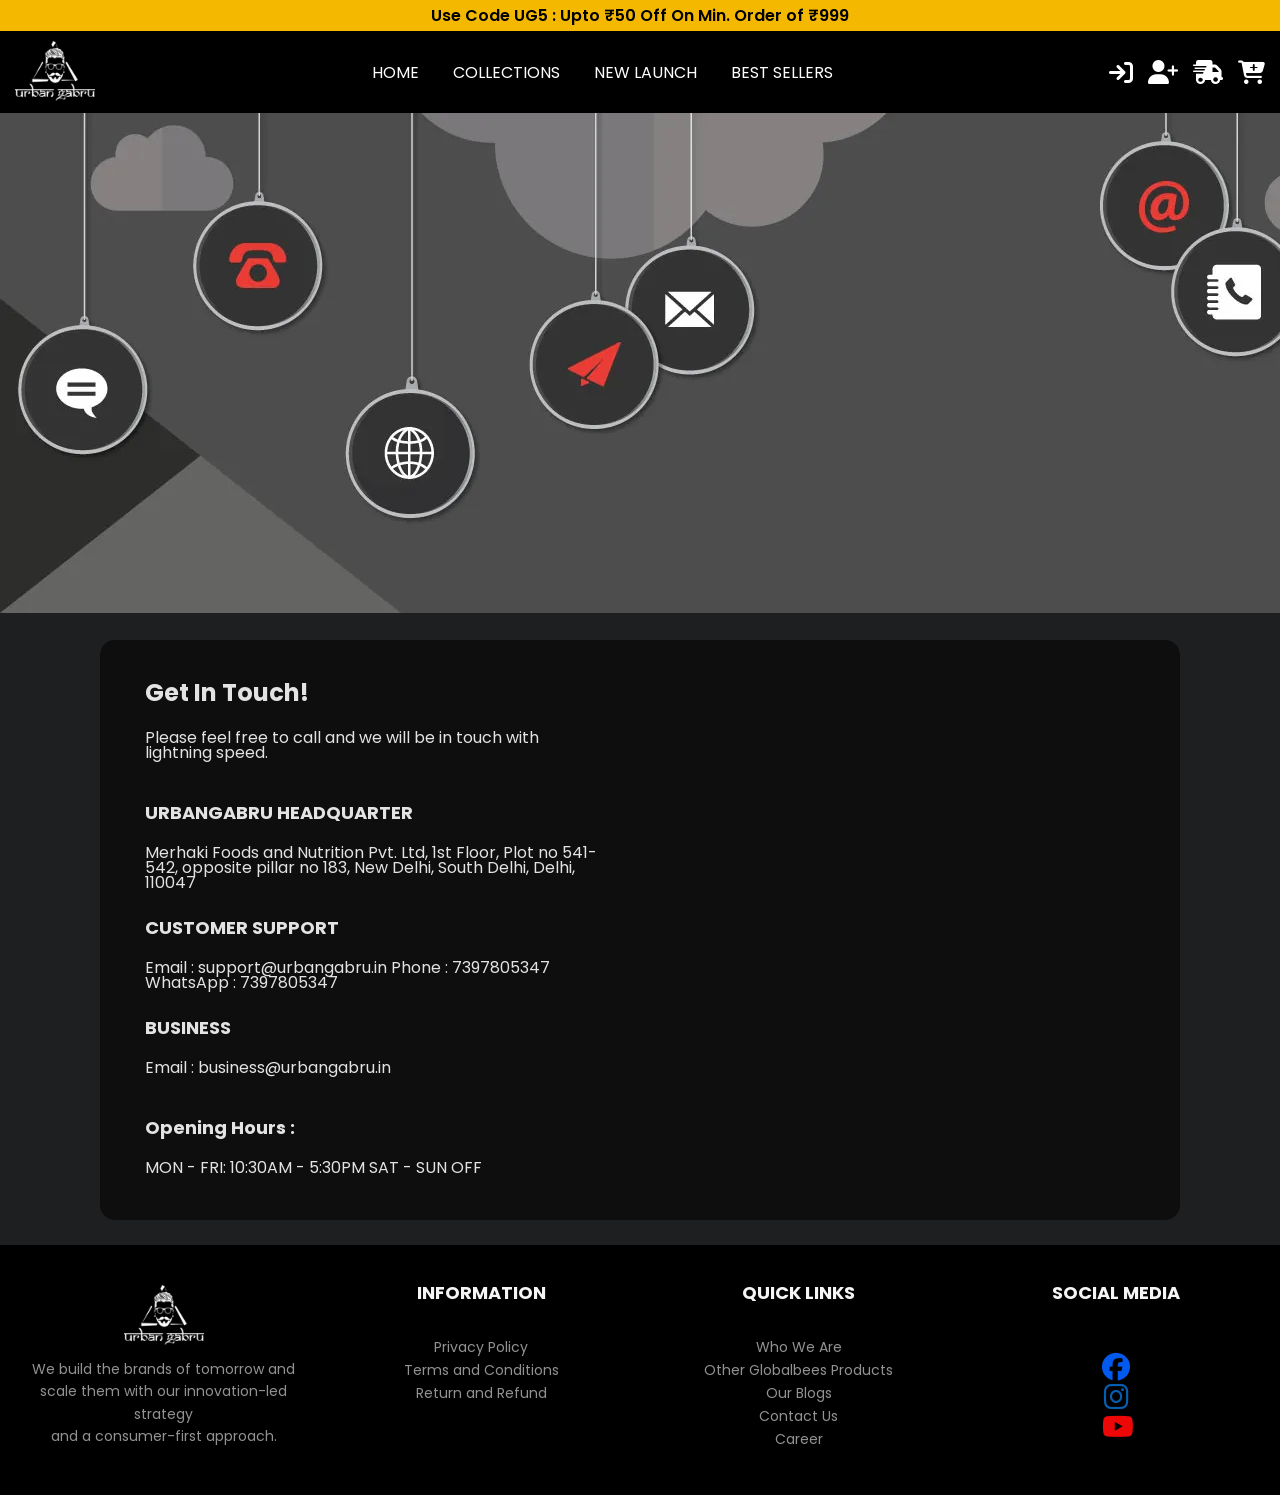
<file: contactUs.html>
<!DOCTYPE html>
<html lang="en">
  <head>
    <meta charset="UTF-8" />
    <meta name="viewport" content="width=device-width, initial-scale=1.0" />
    <title>Urbangabru</title>
    <link
      rel="stylesheet"
      href="https://cdnjs.cloudflare.com/ajax/libs/font-awesome/6.7.2/css/all.min.css"
      integrity="sha512-Evv84Mr4kqVGRNSgIGL/F/aIDqQb7xQ2vcrdIwxfjThSH8CSR7PBEakCr51Ck+w+/U6swU2Im1vVX0SVk9ABhg=="
      crossorigin="anonymous"
      referrerpolicy="no-referrer"
    />

    <link rel="preconnect" href="https://fonts.googleapis.com" />
    <link rel="preconnect" href="https://fonts.gstatic.com" crossorigin />
    <link
      href="https://fonts.googleapis.com/css2?family=Lato:ital,wght@0,100;0,300;0,400;0,700;0,900;1,100;1,300;1,400;1,700;1,900&family=Montserrat:ital,wght@0,100..900;1,100..900&family=Open+Sans:ital,wght@0,300..800;1,300..800&family=Poppins:ital,wght@0,100;0,200;0,300;0,400;0,500;0,600;0,700;0,800;0,900;1,100;1,200;1,300;1,400;1,500;1,600;1,700;1,800;1,900&family=Roboto:ital,wght@0,100..900;1,100..900&display=swap"
      rel="stylesheet"
    />

    <link rel="stylesheet" href="style.css" />

    <link
      rel="stylesheet"
      href="https://cdnjs.cloudflare.com/ajax/libs/font-awesome/6.7.2/css/all.min.css"
      integrity="sha512-Evv84Mr4kqVGRNSgIGL/F/aIDqQb7xQ2vcrdIwxfjThSH8CSR7PBEakCr51Ck+w+/U6swU2Im1vVX0SVk9ABhg=="
      crossorigin="anonymous"
      referrerpolicy="no-referrer"
    />

    <link href="https://unpkg.com/aos@2.3.1/dist/aos.css" rel="stylesheet" />

    <link
      rel="shortcut icon"
      href="./resources/FavIcon.jpg"
      type="image/x-icon"
    />

    <style>
      body {
        background-color: #1e1f20;
        font-family: "Poppins", sans-serif;
        line-height: 15px;
      }

      .contactCont {
        background-color: #0e0e0e;
        margin: 25px 100px;
        border-radius: 15px;
        color: #e3e3e3;
        padding: 45px;
        display: flex;
        flex-direction: row;
        justify-content: space-between;
        align-items: center;
      }
    </style>
  </head>

  <body>
    <div id="discount">Use Code UG5 : Upto ₹50 Off On Min. Order of ₹999</div>
    <div id="navbar" style="background-color: black">
      <div id="logo">
        <img
          src="/resources/Urban_Gabru_New_Logo_Updates_White_f6873f0b-cd2b-4e99-ac0b-6ea230d22374_small.png"
          alt=""
          id="logoImage"
        />
      </div>
      <div id="menu">
        <ul>
          <li><a href="index.html">HOME</a></li>
          <li><a href="index.html#page-1">COLLECTIONS</a></li>
          <li><a href="index.html#page-2">NEW LAUNCH</a></li>
          <li><a href="index.html#page-3">BEST SELLERS</a></li>
        </ul>
      </div>

      <div id="login">
        <ul>
          <li>
            <a href="/login.html">
              <i class="fas fa-sign-in fa-xl" style="color: #ffffff"></i>
            </a>
          </li>
          <li>
            <a href="/SignUp.html"
              ><i class="fa-solid fa-user-plus fa-xl" style="color: #ffffff"></i
            ></a>
          </li>
          <li>
            <a href="/tracking.html"
              ><i
                class="fa-solid fa-truck-fast fa-xl"
                style="color: #ffffff"
              ></i
            ></a>
          </li>
          <li>
            <a href="#"
              ><i class="fa-solid fa-cart-plus fa-xl" style="color: #ffffff"></i
            ></a>
          </li>
        </ul>
      </div>
    </div>

    <div><img src="/resources/contact.webp" alt="" /></div>

    <div class="contactCont">
      <div class="contDetails">
        <h2>Get In Touch!</h2>
        <br />
        Please feel free to call and we will be in touch with lightning speed.
        <br />
        <br />
        <br />
        <h3>URBANGABRU HEADQUARTER</h3>
        <br />

        Merhaki Foods and Nutrition Pvt. Ltd, 1st Floor, Plot no 541-542,
        opposite pillar no 183, New Delhi, South Delhi, Delhi, 110047

        <br />
        <br />
        <h3>CUSTOMER SUPPORT</h3>
        <br />

        Email : support@urbangabru.in Phone : 7397805347 WhatsApp : 7397805347

        <br />
        <br />
        <h3>BUSINESS</h3>
        <br />
        Email : business@urbangabru.in
        <br />
        <br />
        
        <br />
        <h3>Opening Hours :</h3>
        <br />

        MON - FRI: 10:30AM - 5:30PM SAT - SUN OFF
      </div>
      <div class="googleMap">
        <div
          class="mapouter"
          style="
            position: relative;
            text-align: right;
            width: 500px;
            height: 450px;
          "
        >
          <div
            class="gmap_canvas"
            style="
              overflow: hidden;
              background: none !important;
              width: 500px;
              height: 450px;
            "
          >
            <iframe
              width="500px"
              height="450px"
              style="border: 0"
              allowfullscreen=""
              loading="lazy"
              referrerpolicy="no-referrer-when-downgrade"
              src="https://www.google.com/maps/embed/v1/place?q=Globalbees&key=AIzaSyBFw0Qbyq9zTFTd-tUY6dZWTgaQzuU17R8"
            ></iframe>
          </div>
          <a
            href="https://norsumediagroup.com/embed-google-map-website-free"
            target="_blank"
            rel="noopener noreferrer"
            class="gme-generated-link"
            >Embed Map on Website for Free</a
          >
          <style>
            .mapouter {
              position: relative;
              text-align: right;
            }
            .gmap_canvas {
              overflow: hidden;
              background: none !important;
            }
            .gmap_canvas iframe {
              width: 100%;
              height: 100%;
            }
            .mapouter a {
              display: block;
              font-size: 0.85em;
              text-align: center;
              padding: 5px 0;
              color: #6c757d;
              text-decoration: none;
            }
            .gme-generated-link {
              display: none !important;
            }
          </style>
        </div>
      </div>
    </div>

    <div class="mainCont4">
      <div class="foot1">
        <img
          src="/resources/Urban_Gabru_New_Logo_Updates_White_f6873f0b-cd2b-4e99-ac0b-6ea230d22374_small.png"
          alt=""
          width="80px"
        />
        <br />
        <span
          >We build the brands of tomorrow and <br />
          scale them with our innovation-led strategy <br />
          and a consumer-first approach.</span
        >
      </div>
      <div class="foot2">
        <h2>INFORMATION</h2>
        <br />
        <ul>
          <li><a href="#">Privacy Policy</a></li>
          <li><a href="#">Terms and Conditions</a></li>
          <li><a href="#">Return and Refund</a></li>
        </ul>
      </div>
      <div class="foot3">
        <h2>QUICK LINKS</h2>
        <br />
        <ul>
          <li><a href="#">Who We Are</a></li>
          <li><a href="#">Other Globalbees Products</a></li>
          <li><a href="#">Our Blogs</a></li>
          <li><a href="/contactUs.html">Contact Us</a></li>
          <li><a href="#">Career</a></li>
        </ul>
      </div>

      <div class="foot4">
        <h2>SOCIAL MEDIA</h2>
        <br />
        <a id="a1" href="https://www.facebook.com/UrbanGabru.in/"
          ><i class="fa-brands fa-facebook fa-2xl" style="color: #0259ed"></i
        ></a>
        <a id="a2" href="https://www.instagram.com/urbangabru_official/"
          ><i
            class="fa-brands fa-instagram fa-2xl"
            style="color: rgba(8, 123, 231, 0.759)"
          ></i
        ></a>
        <a id="a3" href="https://www.youtube.com/@urbangabru_official"
          ><i
            class="fa-brands fa-youtube fa-2xl"
            style="color: #ed0707; margin-left: 4px"
          ></i
        ></a>
      </div>
    </div>

    <script src="https://unpkg.com/aos@2.3.1/dist/aos.js"></script>

    <script>
      AOS.init();
    </script>
  </body>
</html>
</file>
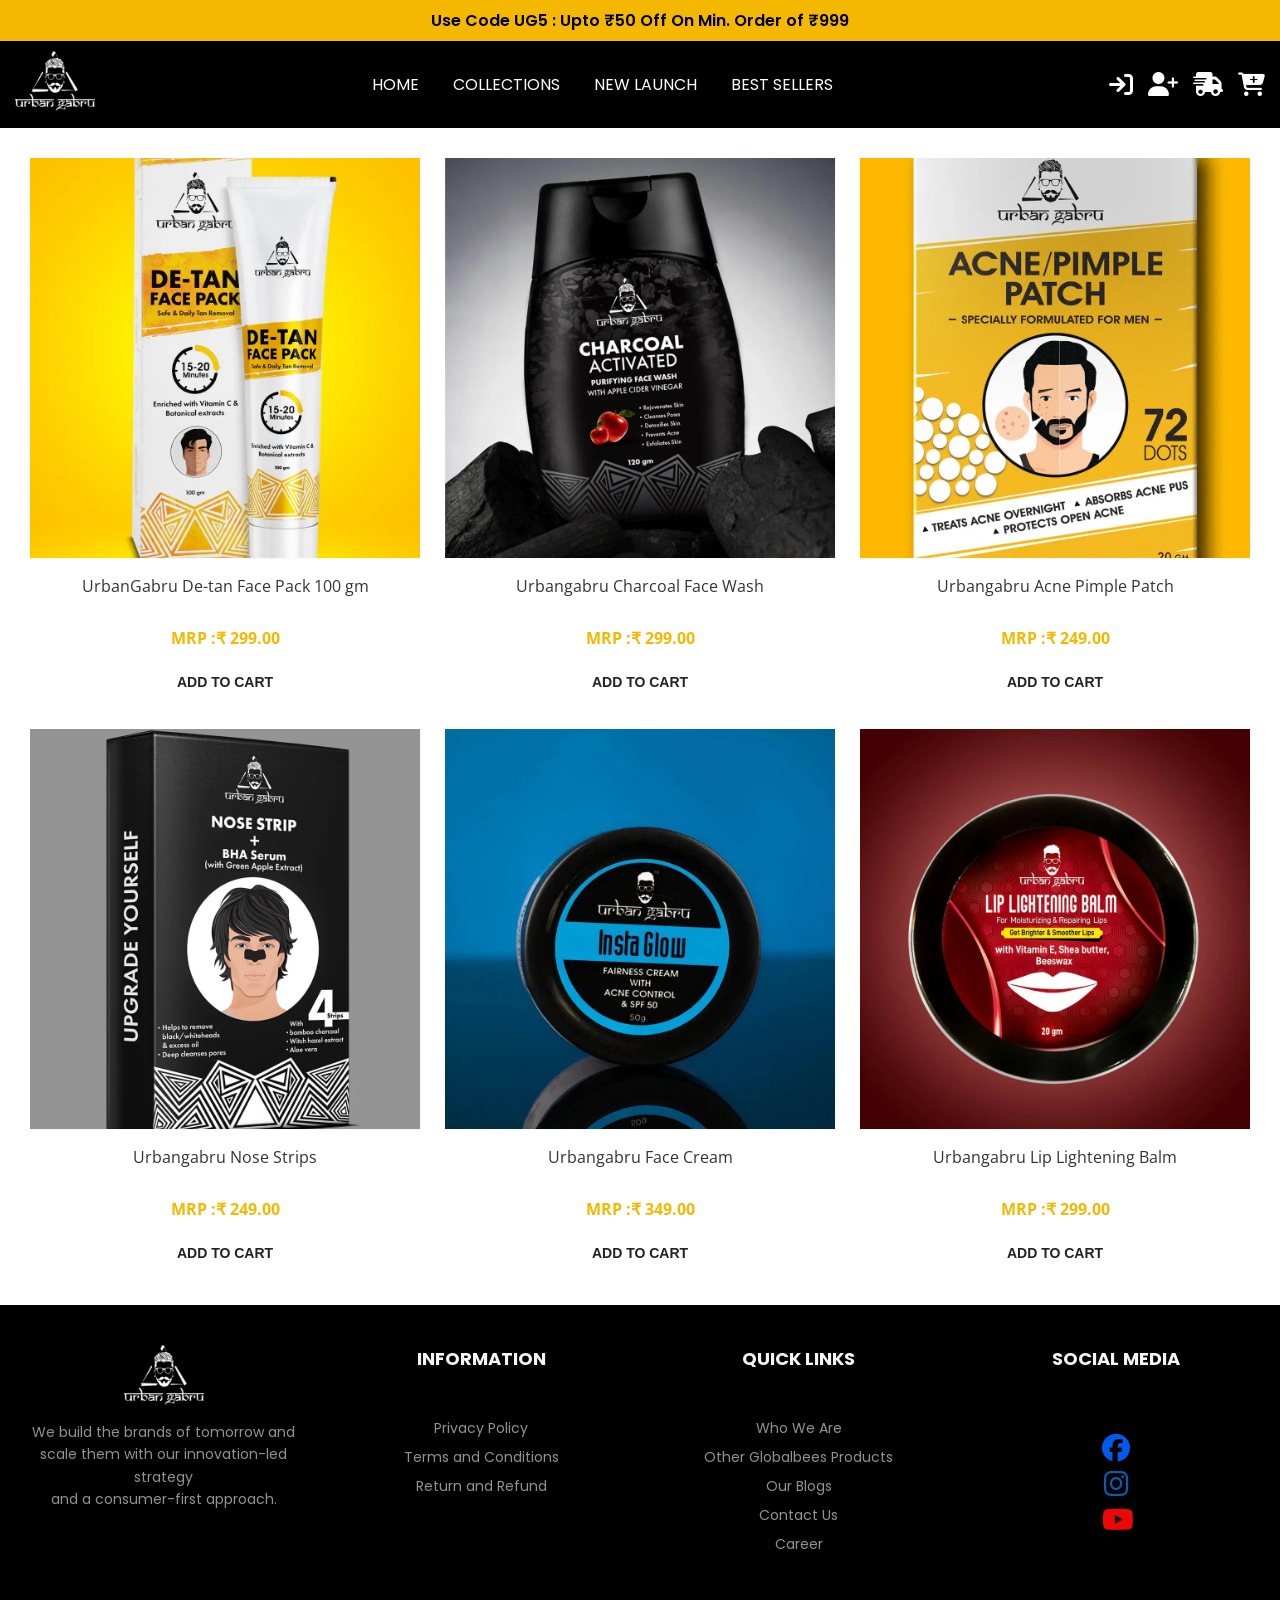
<file: faceCare.html>
<!DOCTYPE html>
<html lang="en">
  <head>
    <meta charset="UTF-8" />
    <meta name="viewport" content="width=device-width, initial-scale=1.0" />
    <title>FACE CARE - UrbanGabru|A Globalbees Brand</title>
    <link rel="stylesheet" href="style.css" />
    <link
      rel="shortcut icon"
      href="./resources/FavIcon.jpg"
      type="image/x-icon"
    />
    <link
      rel="stylesheet"
      href="https://cdnjs.cloudflare.com/ajax/libs/font-awesome/6.7.2/css/all.min.css"
      integrity="sha512-Evv84Mr4kqVGRNSgIGL/F/aIDqQb7xQ2vcrdIwxfjThSH8CSR7PBEakCr51Ck+w+/U6swU2Im1vVX0SVk9ABhg=="
      crossorigin="anonymous"
      referrerpolicy="no-referrer"
    />

    <link rel="preconnect" href="https://fonts.googleapis.com" />
    <link rel="preconnect" href="https://fonts.gstatic.com" crossorigin />
    <link
      href="https://fonts.googleapis.com/css2?family=Lato:ital,wght@0,100;0,300;0,400;0,700;0,900;1,100;1,300;1,400;1,700;1,900&family=Montserrat:ital,wght@0,100..900;1,100..900&family=Open+Sans:ital,wght@0,300..800;1,300..800&family=Poppins:ital,wght@0,100;0,200;0,300;0,400;0,500;0,600;0,700;0,800;0,900;1,100;1,200;1,300;1,400;1,500;1,600;1,700;1,800;1,900&family=Roboto:ital,wght@0,100..900;1,100..900&display=swap"
      rel="stylesheet"
    />

    <link
      rel="stylesheet"
      href="https://cdnjs.cloudflare.com/ajax/libs/font-awesome/6.7.2/css/all.min.css"
      integrity="sha512-Evv84Mr4kqVGRNSgIGL/F/aIDqQb7xQ2vcrdIwxfjThSH8CSR7PBEakCr51Ck+w+/U6swU2Im1vVX0SVk9ABhg=="
      crossorigin="anonymous"
      referrerpolicy="no-referrer"
    />

    <link href="https://unpkg.com/aos@2.3.1/dist/aos.css" rel="stylesheet" />
  </head>
  <body>
    <div id="discount">Use Code UG5 : Upto ₹50 Off On Min. Order of ₹999</div>
    <div id="navbar" style="background-color: black">
      <div id="logo">
        <img
          src="/resources/Urban_Gabru_New_Logo_Updates_White_f6873f0b-cd2b-4e99-ac0b-6ea230d22374_small.png"
          alt=""
          id="logoImage"
        />
      </div>
      <div id="menu">
        <ul>
          <li><a href="index.html">HOME</a></li>
          <li><a href="index.html#page-1">COLLECTIONS</a></li>
          <li><a href="index.html#page-2">NEW LAUNCH</a></li>
          <li><a href="index.html#page-3">BEST SELLERS</a></li>
        </ul>
      </div>

      <div id="login">
        <ul>
          <li>
            <a href="/login.html"
              >
            <i class="fas fa-sign-in fa-xl" style="color: #ffffff;"></i>
          
          </a>
          </li>
          <li>
            <a href="/SignUp.html"
              ><i class="fa-solid fa-user-plus fa-xl" style="color: #ffffff"></i
            ></a>
          </li>
          <li>
            <a href="/tracking.html"
              ><i
                class="fa-solid fa-truck-fast fa-xl"
                style="color: #ffffff"
              ></i
            ></a>
          </li>
          <li>
            <a href="#"
              ><i class="fa-solid fa-cart-plus fa-xl" style="color: #ffffff"></i
            ></a>
          </li>
        </ul>
      </div>
    </div>
    <div class="contHairCare">
      <div
        class="imageH1"
        data-aos="fade-zoom-in"
        data-aos-easing="ease-in-back"
        data-aos-delay="300"
        data-aos-offset="0"
      >
        <img src="/resources/FC (1).webp" alt="" />
        <br />
        <div class="productDetails">
          UrbanGabru De-tan Face Pack 100 gm

          <br />
          <br />
          <div class="price">MRP :₹ 299.00</div>
        </div>
        <button class="CartButton">ADD TO CART</button>
      </div>

      <div
        class="imageH1"
        data-aos="fade-zoom-in"
        data-aos-easing="ease-in-back"
        data-aos-delay="300"
        data-aos-offset="0"
      >
        <img src="/resources/FC (2).webp" alt="" />
        <br />
        <div class="productDetails">
          Urbangabru Charcoal Face Wash

          <br />
          <br />
          <div class="price">MRP :₹ 299.00</div>
        </div>
        <button class="CartButton">ADD TO CART</button>
      </div>

      <div
        class="imageH1"
        data-aos="fade-zoom-in"
        data-aos-easing="ease-in-back"
        data-aos-delay="300"
        data-aos-offset="0"
      >
        <img src="/resources/FC (3).webp" alt="" />
        <br />
        <div class="productDetails">
          Urbangabru Acne Pimple Patch

          <br />
          <br />
          <div class="price">MRP :₹ 249.00</div>
        </div>
        <button class="CartButton">ADD TO CART</button>
      </div>

      <div
        class="imageH1"
        data-aos="fade-zoom-in"
        data-aos-easing="ease-in-back"
        data-aos-delay="300"
        data-aos-offset="0"
      >
        <img src="/resources/FC (4).webp" alt="" />
        <br />
        <div class="productDetails">
          Urbangabru Nose Strips

          <br />
          <br />
          <div class="price">MRP :₹ 249.00</div>
        </div>
        <button class="CartButton">ADD TO CART</button>
      </div>

      <div
        class="imageH1"
        data-aos="fade-zoom-in"
        data-aos-easing="ease-in-back"
        data-aos-delay="300"
        data-aos-offset="0"
      >
        <img src="/resources/FC (5).webp" alt="" />
        <br />
        <div class="productDetails">
          Urbangabru Face Cream

          <br />
          <br />
          <div class="price">MRP :₹ 349.00</div>
        </div>
        <button class="CartButton">ADD TO CART</button>
      </div>

      <div
        class="imageH1"
        data-aos="fade-zoom-in"
        data-aos-easing="ease-in-back"
        data-aos-delay="300"
        data-aos-offset="0"
      >
        <img src="/resources/FC (6).webp" alt="" />
        <br />
        <div class="productDetails">
          Urbangabru Lip Lightening Balm

          <br />
          <br />
          <div class="price">MRP :₹ 299.00</div>
        </div>
        <button class="CartButton">ADD TO CART</button>
      </div>
    </div>

    <div class="mainCont4">
      <div class="foot1">
        <img
          src="/resources/Urban_Gabru_New_Logo_Updates_White_f6873f0b-cd2b-4e99-ac0b-6ea230d22374_small.png"
          alt=""
          width="80px"
        />
        <br />
        <span
          >We build the brands of tomorrow and <br />
          scale them with our innovation-led strategy <br />
          and a consumer-first approach.</span
        >
      </div>
      <div class="foot2">
        <h2>INFORMATION</h2>
        <br />
        <ul>
          <li><a href="#">Privacy Policy</a></li>
          <li><a href="#">Terms and Conditions</a></li>
          <li><a href="#">Return and Refund</a></li>
        </ul>
      </div>
      <div class="foot3">
        <h2>QUICK LINKS</h2>
        <br />
        <ul>
          <li><a href="#">Who We Are</a></li>
          <li><a href="#">Other Globalbees Products</a></li>
          <li><a href="#">Our Blogs</a></li>
          <li><a href="#">Contact Us</a></li>
          <li><a href="#">Career</a></li>
        </ul>
      </div>

      <div class="foot4">
        <h2>SOCIAL MEDIA</h2>
        <br />
        <a id="a1" href="https://www.facebook.com/UrbanGabru.in/"
          ><i class="fa-brands fa-facebook fa-2xl" style="color: #0259ed"></i
        ></a>
        <a id="a2" href="https://www.instagram.com/urbangabru_official/"
          ><i
            class="fa-brands fa-instagram fa-2xl"
            style="color: rgba(8, 123, 231, 0.759)"
          ></i
        ></a>
        <a id="a3" href="https://www.youtube.com/@urbangabru_official"
          ><i
            class="fa-brands fa-youtube fa-2xl"
            style="color: #ed0707; margin-left: 4px"
          ></i
        ></a>
      </div>
    </div>

    <script src="https://unpkg.com/aos@2.3.1/dist/aos.js"></script>

    <script>
      AOS.init();
    </script>
  </body>
</html>
</file>
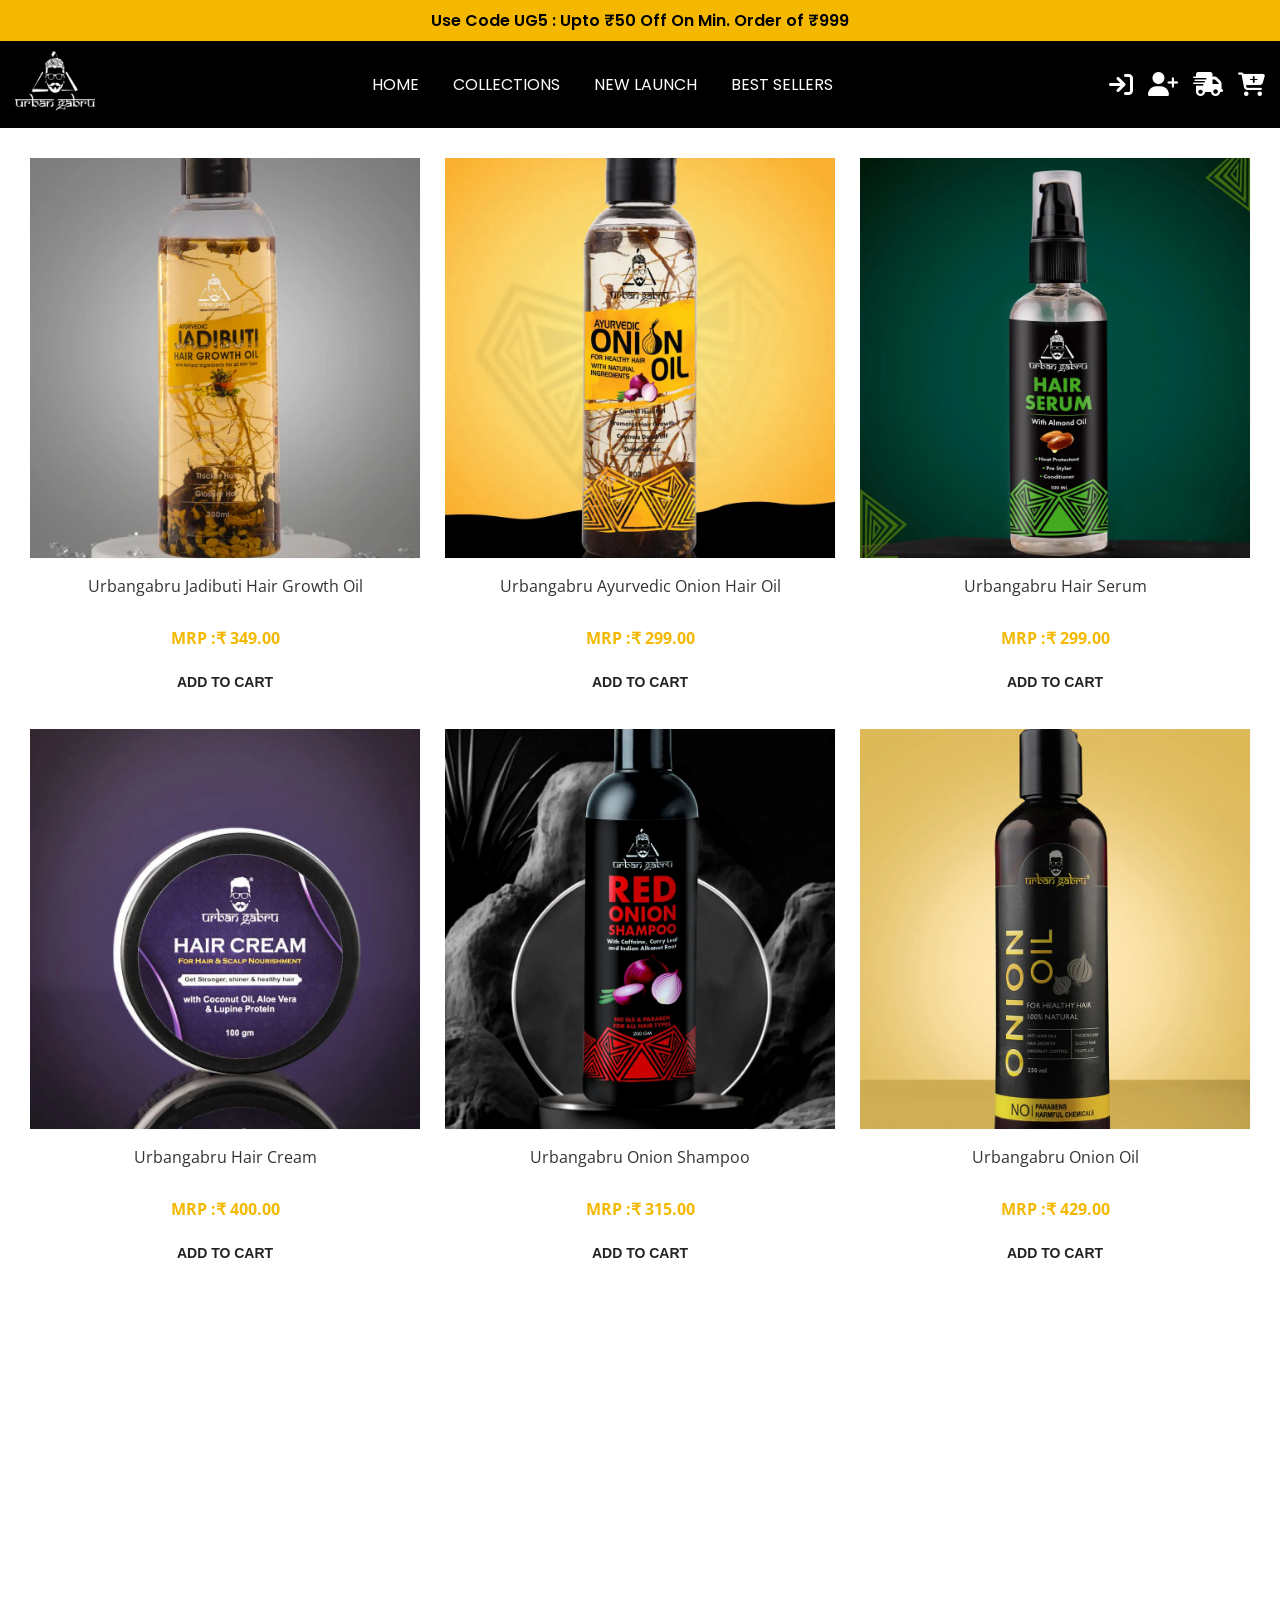
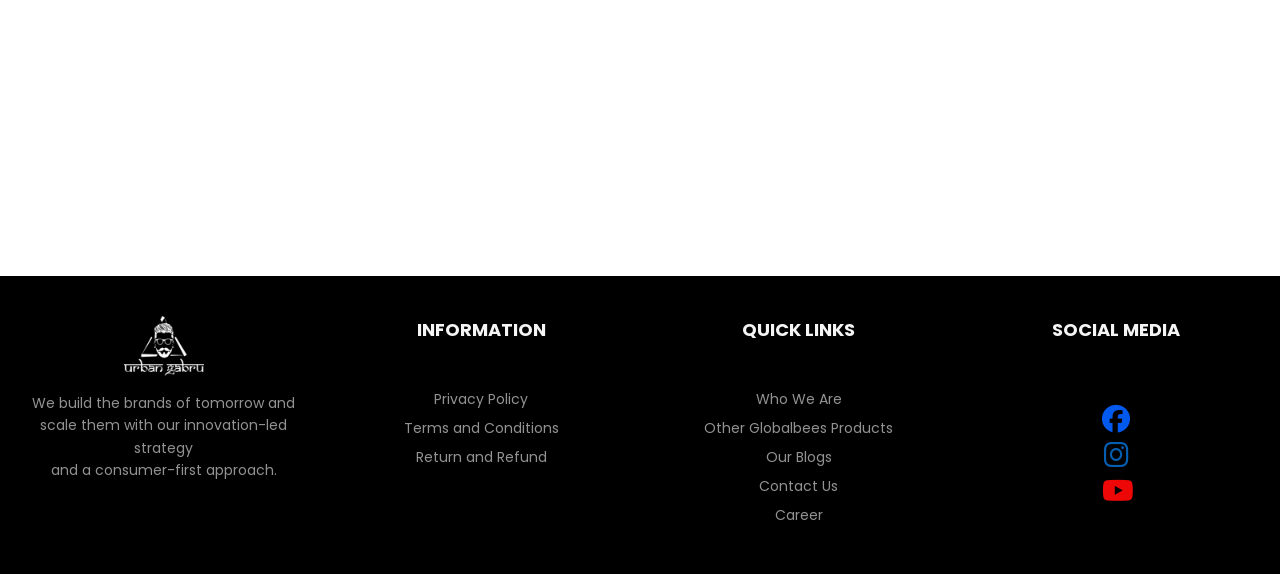
<file: hairCare.html>
<!DOCTYPE html>
<html lang="en">
  <head>
    <meta charset="UTF-8" />
    <meta name="viewport" content="width=device-width, initial-scale=1.0" />
    <title>HAIR CARE - UrbanGabru|A Globalbees Brand</title>
    <link rel="stylesheet" href="style.css" />
    <link
      rel="shortcut icon"
      href="./resources/FavIcon.jpg"
      type="image/x-icon"
    />
    <link
      rel="stylesheet"
      href="https://cdnjs.cloudflare.com/ajax/libs/font-awesome/6.7.2/css/all.min.css"
      integrity="sha512-Evv84Mr4kqVGRNSgIGL/F/aIDqQb7xQ2vcrdIwxfjThSH8CSR7PBEakCr51Ck+w+/U6swU2Im1vVX0SVk9ABhg=="
      crossorigin="anonymous"
      referrerpolicy="no-referrer"
    />

    <link rel="preconnect" href="https://fonts.googleapis.com" />
    <link rel="preconnect" href="https://fonts.gstatic.com" crossorigin />
    <link
      href="https://fonts.googleapis.com/css2?family=Lato:ital,wght@0,100;0,300;0,400;0,700;0,900;1,100;1,300;1,400;1,700;1,900&family=Montserrat:ital,wght@0,100..900;1,100..900&family=Open+Sans:ital,wght@0,300..800;1,300..800&family=Poppins:ital,wght@0,100;0,200;0,300;0,400;0,500;0,600;0,700;0,800;0,900;1,100;1,200;1,300;1,400;1,500;1,600;1,700;1,800;1,900&family=Roboto:ital,wght@0,100..900;1,100..900&display=swap"
      rel="stylesheet"
    />

    <link
      rel="stylesheet"
      href="https://cdnjs.cloudflare.com/ajax/libs/font-awesome/6.7.2/css/all.min.css"
      integrity="sha512-Evv84Mr4kqVGRNSgIGL/F/aIDqQb7xQ2vcrdIwxfjThSH8CSR7PBEakCr51Ck+w+/U6swU2Im1vVX0SVk9ABhg=="
      crossorigin="anonymous"
      referrerpolicy="no-referrer"
    />

    <link href="https://unpkg.com/aos@2.3.1/dist/aos.css" rel="stylesheet" />
  </head>
  <body>
    <div id="discount">Use Code UG5 : Upto ₹50 Off On Min. Order of ₹999</div>
    <div id="navbar" style="background-color: black">
      <div id="logo">
        <img
          src="/resources/Urban_Gabru_New_Logo_Updates_White_f6873f0b-cd2b-4e99-ac0b-6ea230d22374_small.png"
          alt=""
          id="logoImage"
        />
      </div>
      <div id="menu">
        <ul>
          <li><a href="index.html">HOME</a></li>
          <li><a href="index.html#page-1">COLLECTIONS</a></li>
          <li><a href="index.html#page-2">NEW LAUNCH</a></li>
          <li><a href="index.html#page-3">BEST SELLERS</a></li>
        </ul>
      </div>

      <div id="login">
        <ul>
          <li>
            <a href="/login.html"
              >
            <i class="fas fa-sign-in fa-xl" style="color: #ffffff;"></i>
          
          </a>
          </li>
          <li>
            <a href="/SignUp.html"
              ><i class="fa-solid fa-user-plus fa-xl" style="color: #ffffff"></i
            ></a>
          </li>
          <li>
            <a href="/tracking.html"
              ><i
                class="fa-solid fa-truck-fast fa-xl"
                style="color: #ffffff"
              ></i
            ></a>
          </li>
          <li>
            <a href="#"
              ><i class="fa-solid fa-cart-plus fa-xl" style="color: #ffffff"></i
            ></a>
          </li>
        </ul>
      </div>
    </div>

    <div class="contHairCare">
      <div
        class="imageH1"
        data-aos="fade-zoom-in"
        data-aos-easing="ease-in-back"
        data-aos-delay="300"
        data-aos-offset="0"
      >
        <img src="/resources/H (1).webp" alt="" />
        <br />
        <div class="productDetails">
          Urbangabru Jadibuti Hair Growth Oil

          <br />
          <br />
          <div class="price">MRP :₹ 349.00</div>
        </div>
        <button class="CartButton">ADD TO CART</button>
      </div>

      <div
        class="imageH1"
        data-aos="fade-zoom-in"
        data-aos-easing="ease-in-back"
        data-aos-delay="300"
        data-aos-offset="0"
      >
        <img src="/resources/H (2).webp" alt="" />
        <br />
        <div class="productDetails">
          Urbangabru Ayurvedic Onion Hair Oil

          <br />
          <br />
          <div class="price">MRP :₹ 299.00</div>
        </div>
        <button class="CartButton">ADD TO CART</button>
      </div>

      <div
        class="imageH1"
        data-aos="fade-zoom-in"
        data-aos-easing="ease-in-back"
        data-aos-delay="300"
        data-aos-offset="0"
      >
        <img src="/resources/H (3).webp" alt="" />
        <br />
        <div class="productDetails">
          Urbangabru Hair Serum

          <br />
          <br />
          <div class="price">MRP :₹ 299.00</div>
        </div>
        <button class="CartButton">ADD TO CART</button>
      </div>

      <div
        class="imageH1"
        data-aos="fade-zoom-in"
        data-aos-easing="ease-in-back"
        data-aos-delay="300"
        data-aos-offset="0"
      >
        <img src="/resources/H (4).webp" alt="" />
        <br />
        <div class="productDetails">
          Urbangabru Hair Cream

          <br />
          <br />
          <div class="price">MRP :₹ 400.00</div>
        </div>
        <button class="CartButton">ADD TO CART</button>
      </div>

      <div
        class="imageH1"
        data-aos="fade-zoom-in"
        data-aos-easing="ease-in-back"
        data-aos-delay="300"
        data-aos-offset="0"
      >
        <img src="/resources/H (5).webp" alt="" />
        <br />
        <div class="productDetails">
          Urbangabru Onion Shampoo

          <br />
          <br />
          <div class="price">MRP :₹ 315.00</div>
        </div>
        <button class="CartButton">ADD TO CART</button>
      </div>

      <div
        class="imageH1"
        data-aos="fade-zoom-in"
        data-aos-easing="ease-in-back"
        data-aos-delay="300"
        data-aos-offset="0"
      >
        <img src="/resources/H (6).webp" alt="" />
        <br />
        <div class="productDetails">
          Urbangabru Onion Oil

          <br />
          <br />
          <div class="price">MRP :₹ 429.00</div>
        </div>
        <button class="CartButton">ADD TO CART</button>
      </div>

      <div
        class="imageH1"
        data-aos="fade-zoom-in"
        data-aos-easing="ease-in-back"
        data-aos-delay="300"
        data-aos-offset="0"
      >
        <img src="/resources/H (7).webp" alt="" />
        <br />
        <div class="productDetails">
          Urbangabru Jadibuti Hair Shampoo

          <br />
          <br />
          <div class="price">MRP :₹ 399.00</div>
        </div>
        <button class="CartButton">ADD TO CART</button>
      </div>
      <div
        class="imageH1"
        data-aos="fade-zoom-in"
        data-aos-easing="ease-in-back"
        data-aos-delay="300"
        data-aos-offset="0"
      >
        <img src="/resources/H (8).webp" alt="" />
        <br />
        <div class="productDetails">
          Urbangabru Advanced Hair Care Combo

          <br />
          <br />
          <div class="price">MRP :₹ 599.00</div>
        </div>
        <button class="CartButton">ADD TO CART</button>
      </div>
    </div>

    <div class="mainCont4">
      <div class="foot1">
        <img
          src="/resources/Urban_Gabru_New_Logo_Updates_White_f6873f0b-cd2b-4e99-ac0b-6ea230d22374_small.png"
          alt=""
          width="80px"
        />
        <br />
        <span
          >We build the brands of tomorrow and <br />
          scale them with our innovation-led strategy <br />
          and a consumer-first approach.</span
        >
      </div>
      <div class="foot2">
        <h2>INFORMATION</h2>
        <br />
        <ul>
          <li><a href="#">Privacy Policy</a></li>
          <li><a href="#">Terms and Conditions</a></li>
          <li><a href="#">Return and Refund</a></li>
        </ul>
      </div>
      <div class="foot3">
        <h2>QUICK LINKS</h2>
        <br />
        <ul>
          <li><a href="#">Who We Are</a></li>
          <li><a href="#">Other Globalbees Products</a></li>
          <li><a href="#">Our Blogs</a></li>
          <li><a href="#">Contact Us</a></li>
          <li><a href="#">Career</a></li>
        </ul>
      </div>

      <div class="foot4">
        <h2>SOCIAL MEDIA</h2>
        <br />
        <a id="a1" href="https://www.facebook.com/UrbanGabru.in/"
          ><i class="fa-brands fa-facebook fa-2xl" style="color: #0259ed"></i
        ></a>
        <a id="a2" href="https://www.instagram.com/urbangabru_official/"
          ><i
            class="fa-brands fa-instagram fa-2xl"
            style="color: rgba(8, 123, 231, 0.759)"
          ></i
        ></a>
        <a id="a3" href="https://www.youtube.com/@urbangabru_official"
          ><i
            class="fa-brands fa-youtube fa-2xl"
            style="color: #ed0707; margin-left: 4px"
          ></i
        ></a>
      </div>
    </div>

    <script src="https://unpkg.com/aos@2.3.1/dist/aos.js"></script>

    <script>
      AOS.init();
    </script>
  </body>
</html>
</file>
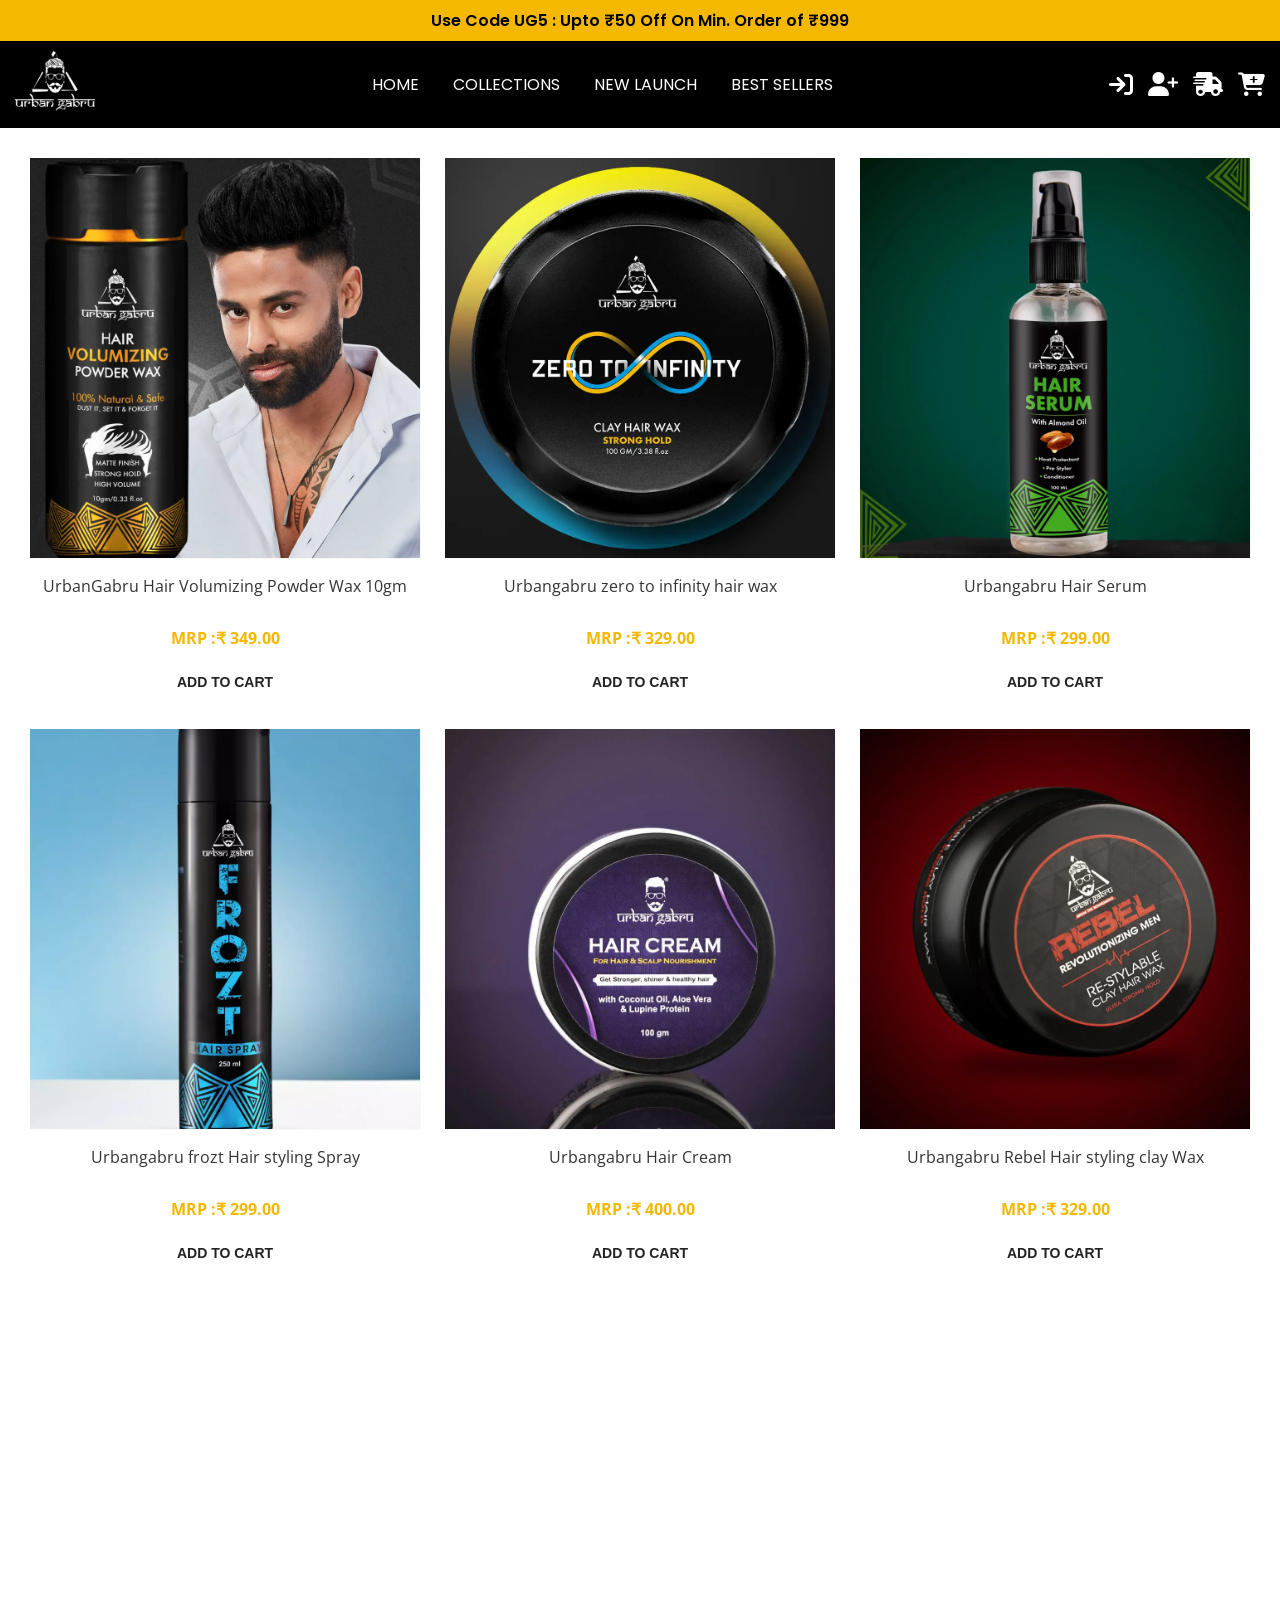
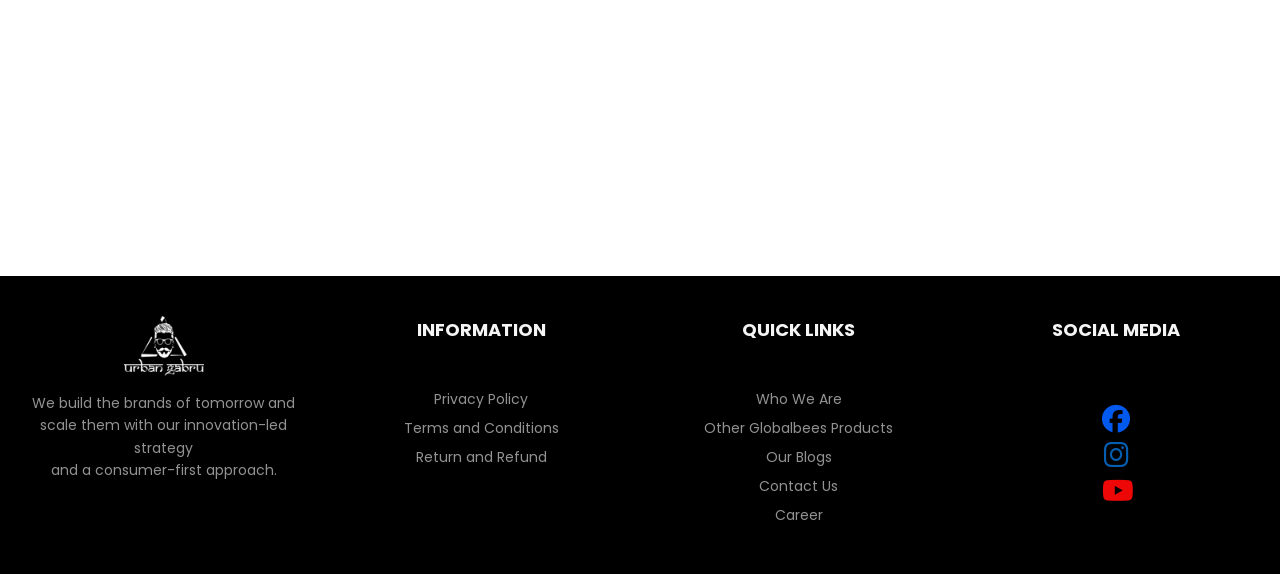
<file: hairStyle.html>
<!DOCTYPE html>
<html lang="en">
  <head>
    <meta charset="UTF-8" />
    <meta name="viewport" content="width=device-width, initial-scale=1.0" />
    <title>HAIR STYLE - UrbanGabru|A Globalbees Brand</title>
    <link rel="stylesheet" href="style.css" />
    <link
      rel="shortcut icon"
      href="./resources/FavIcon.jpg"
      type="image/x-icon"
    />
    <link
      rel="stylesheet"
      href="https://cdnjs.cloudflare.com/ajax/libs/font-awesome/6.7.2/css/all.min.css"
      integrity="sha512-Evv84Mr4kqVGRNSgIGL/F/aIDqQb7xQ2vcrdIwxfjThSH8CSR7PBEakCr51Ck+w+/U6swU2Im1vVX0SVk9ABhg=="
      crossorigin="anonymous"
      referrerpolicy="no-referrer"
    />

    <link rel="preconnect" href="https://fonts.googleapis.com" />
    <link rel="preconnect" href="https://fonts.gstatic.com" crossorigin />
    <link
      href="https://fonts.googleapis.com/css2?family=Lato:ital,wght@0,100;0,300;0,400;0,700;0,900;1,100;1,300;1,400;1,700;1,900&family=Montserrat:ital,wght@0,100..900;1,100..900&family=Open+Sans:ital,wght@0,300..800;1,300..800&family=Poppins:ital,wght@0,100;0,200;0,300;0,400;0,500;0,600;0,700;0,800;0,900;1,100;1,200;1,300;1,400;1,500;1,600;1,700;1,800;1,900&family=Roboto:ital,wght@0,100..900;1,100..900&display=swap"
      rel="stylesheet"
    />

    <link
      rel="stylesheet"
      href="https://cdnjs.cloudflare.com/ajax/libs/font-awesome/6.7.2/css/all.min.css"
      integrity="sha512-Evv84Mr4kqVGRNSgIGL/F/aIDqQb7xQ2vcrdIwxfjThSH8CSR7PBEakCr51Ck+w+/U6swU2Im1vVX0SVk9ABhg=="
      crossorigin="anonymous"
      referrerpolicy="no-referrer"
    />

    <link href="https://unpkg.com/aos@2.3.1/dist/aos.css" rel="stylesheet" />
  </head>
  <body>
    <div id="discount">Use Code UG5 : Upto ₹50 Off On Min. Order of ₹999</div>
    <div id="navbar" style="background-color: black">
      <div id="logo">
        <img
          src="/resources/Urban_Gabru_New_Logo_Updates_White_f6873f0b-cd2b-4e99-ac0b-6ea230d22374_small.png"
          alt=""
          id="logoImage"
        />
      </div>
      <div id="menu">
        <ul>
          <li><a href="index.html">HOME</a></li>
          <li><a href="index.html#page-1">COLLECTIONS</a></li>
          <li><a href="index.html#page-2">NEW LAUNCH</a></li>
          <li><a href="index.html#page-3">BEST SELLERS</a></li>
        </ul>
      </div>

      <div id="login">
        <ul>
          <li>
            <a href="/login.html"
              >
            <i class="fas fa-sign-in fa-xl" style="color: #ffffff;"></i>
          
          </a>
          </li>
          <li>
            <a href="/SignUp.html"
              ><i class="fa-solid fa-user-plus fa-xl" style="color: #ffffff"></i
            ></a>
          </li>
          <li>
            <a href="/tracking.html"
              ><i
                class="fa-solid fa-truck-fast fa-xl"
                style="color: #ffffff"
              ></i
            ></a>
          </li>
          <li>
            <a href="#"
              ><i class="fa-solid fa-cart-plus fa-xl" style="color: #ffffff"></i
            ></a>
          </li>
        </ul>
      </div>
    </div>

    <div class="contHairCare">
      <div
        class="imageH1"
        data-aos="fade-zoom-in"
        data-aos-easing="ease-in-back"
        data-aos-delay="300"
        data-aos-offset="0"
      >
        <img src="/resources/HS (1).webp" alt="" />
        <br />
        <div class="productDetails">
          UrbanGabru Hair Volumizing Powder Wax 10gm

          <br />
          <br />
          <div class="price">MRP :₹ 349.00</div>
        </div>
        <button class="CartButton">ADD TO CART</button>
      </div>

      <div
        class="imageH1"
        data-aos="fade-zoom-in"
        data-aos-easing="ease-in-back"
        data-aos-delay="300"
        data-aos-offset="0"
      >
        <img src="/resources/HS (2).webp" alt="" />
        <br />
        <div class="productDetails">
          Urbangabru zero to infinity hair wax

          <br />
          <br />
          <div class="price">MRP :₹ 329.00</div>
        </div>
        <button class="CartButton">ADD TO CART</button>
      </div>

      <div
        class="imageH1"
        data-aos="fade-zoom-in"
        data-aos-easing="ease-in-back"
        data-aos-delay="300"
        data-aos-offset="0"
      >
        <img src="/resources/HS (3).webp" alt="" />
        <br />
        <div class="productDetails">
          Urbangabru Hair Serum

          <br />
          <br />
          <div class="price">MRP :₹ 299.00</div>
        </div>
        <button class="CartButton">ADD TO CART</button>
      </div>

      <div
        class="imageH1"
        data-aos="fade-zoom-in"
        data-aos-easing="ease-in-back"
        data-aos-delay="300"
        data-aos-offset="0"
      >
        <img src="/resources/HS (4).webp" alt="" />
        <br />
        <div class="productDetails">
          Urbangabru frozt Hair styling Spray

          <br />
          <br />
          <div class="price">MRP :₹ 299.00</div>
        </div>
        <button class="CartButton">ADD TO CART</button>
      </div>

      <div
        class="imageH1"
        data-aos="fade-zoom-in"
        data-aos-easing="ease-in-back"
        data-aos-delay="300"
        data-aos-offset="0"
      >
        <img src="/resources/HS (5).webp" alt="" />
        <br />
        <div class="productDetails">
          Urbangabru Hair Cream
          <br />
          <br />
          <div class="price">MRP :₹ 400.00</div>
        </div>
        <button class="CartButton">ADD TO CART</button>
      </div>

      <div
        class="imageH1"
        data-aos="fade-zoom-in"
        data-aos-easing="ease-in-back"
        data-aos-delay="300"
        data-aos-offset="0"
      >
        <img src="/resources/HS (6).webp" alt="" />
        <br />
        <div class="productDetails">
          Urbangabru Rebel Hair styling clay Wax

          <br />
          <br />
          <div class="price">MRP :₹ 329.00</div>
        </div>
        <button class="CartButton">ADD TO CART</button>
      </div>

      <div
        class="imageH1"
        data-aos="fade-zoom-in"
        data-aos-easing="ease-in-back"
        data-aos-delay="300"
        data-aos-offset="0"
      >
        <img src="/resources/HS (7).webp" alt="" />
        <br />
        <div class="productDetails">
          Urbangabru No Gas Hair Spray

          <br />
          <br />
          <div class="price">MRP :₹ 249.00</div>
        </div>
        <button class="CartButton">ADD TO CART</button>
      </div>

      <div
        class="imageH1"
        data-aos="fade-zoom-in"
        data-aos-easing="ease-in-back"
        data-aos-delay="300"
        data-aos-offset="0"
      >
        <img src="/resources/HS (8).webp" alt="" />
        <br />
        <div class="productDetails">
          Urbangabru Hair Comb Aqua Wax Blue 260ml

          <br />
          <br />
          <div class="price">MRP :₹ 279.00</div>
        </div>
        <button class="CartButton">ADD TO CART</button>
      </div>
    </div>

    <div class="mainCont4">
      <div class="foot1">
        <img
          src="/resources/Urban_Gabru_New_Logo_Updates_White_f6873f0b-cd2b-4e99-ac0b-6ea230d22374_small.png"
          alt=""
          width="80px"
        />
        <br />
        <span
          >We build the brands of tomorrow and <br />
          scale them with our innovation-led strategy <br />
          and a consumer-first approach.</span
        >
      </div>
      <div class="foot2">
        <h2>INFORMATION</h2>
        <br />
        <ul>
          <li><a href="#">Privacy Policy</a></li>
          <li><a href="#">Terms and Conditions</a></li>
          <li><a href="#">Return and Refund</a></li>
        </ul>
      </div>
      <div class="foot3">
        <h2>QUICK LINKS</h2>
        <br />
        <ul>
          <li><a href="#">Who We Are</a></li>
          <li><a href="#">Other Globalbees Products</a></li>
          <li><a href="#">Our Blogs</a></li>
          <li><a href="#">Contact Us</a></li>
          <li><a href="#">Career</a></li>
        </ul>
      </div>

      <div class="foot4">
        <h2>SOCIAL MEDIA</h2>
        <br />
        <a id="a1" href="https://www.facebook.com/UrbanGabru.in/"
          ><i class="fa-brands fa-facebook fa-2xl" style="color: #0259ed"></i
        ></a>
        <a id="a2" href="https://www.instagram.com/urbangabru_official/"
          ><i
            class="fa-brands fa-instagram fa-2xl"
            style="color: rgba(8, 123, 231, 0.759)"
          ></i
        ></a>
        <a id="a3" href="https://www.youtube.com/@urbangabru_official"
          ><i
            class="fa-brands fa-youtube fa-2xl"
            style="color: #ed0707; margin-left: 4px"
          ></i
        ></a>
      </div>
    </div>

    <script src="https://unpkg.com/aos@2.3.1/dist/aos.js"></script>

    <script>
      AOS.init();
    </script>
  </body>
</html>
</file>
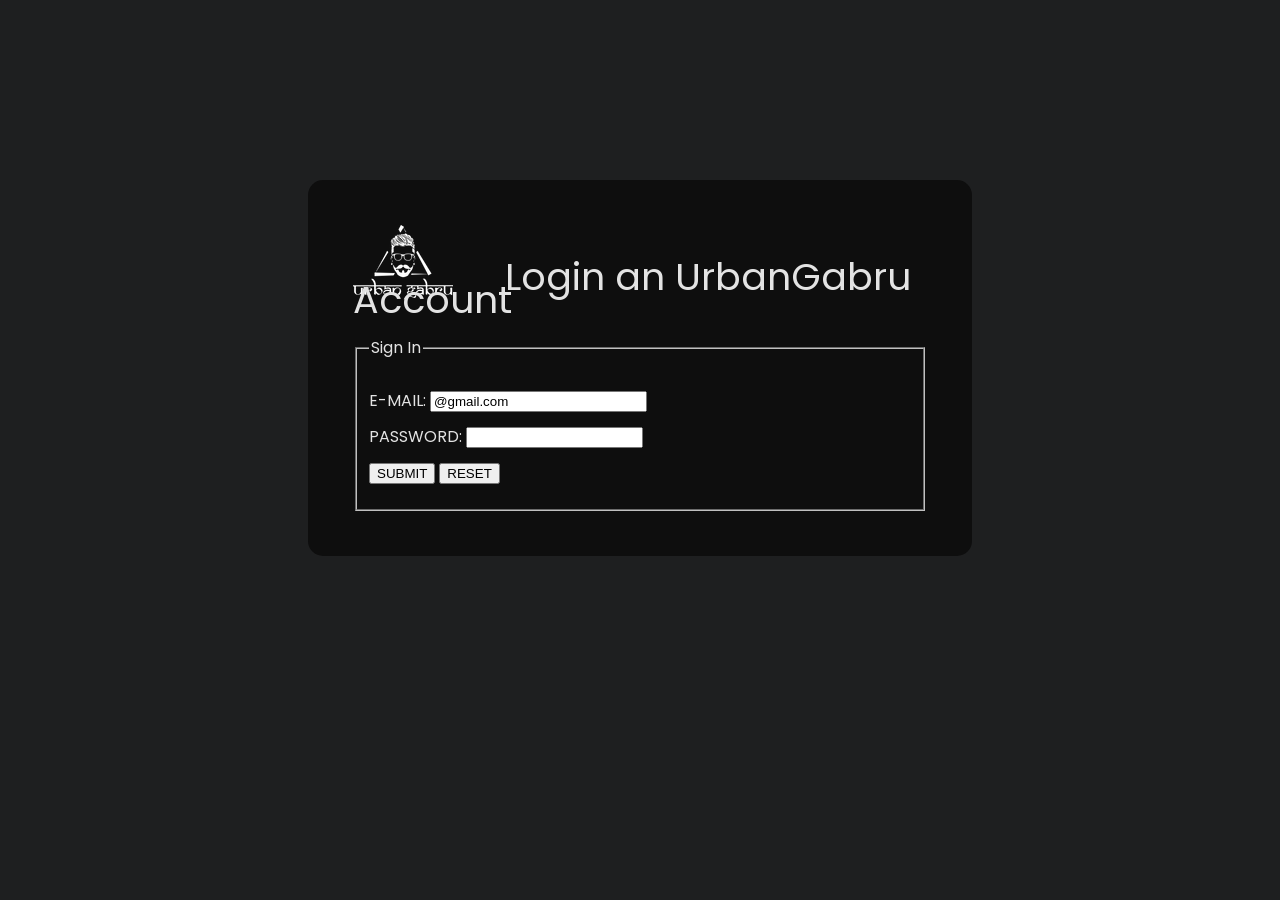
<file: login.html>
<!DOCTYPE html>
<html lang="en">
  <head>
    <meta charset="UTF-8" />
    <meta name="viewport" content="width=device-width, initial-scale=1.0" />
    <title>Document</title>



    

    <link rel="preconnect" href="https://fonts.googleapis.com" />
    <link rel="preconnect" href="https://fonts.gstatic.com" crossorigin />
    <link
      href="https://fonts.googleapis.com/css2?family=Lato:ital,wght@0,100;0,300;0,400;0,700;0,900;1,100;1,300;1,400;1,700;1,900&family=Montserrat:ital,wght@0,100..900;1,100..900&family=Open+Sans:ital,wght@0,300..800;1,300..800&family=Poppins:ital,wght@0,100;0,200;0,300;0,400;0,500;0,600;0,700;0,800;0,900;1,100;1,200;1,300;1,400;1,500;1,600;1,700;1,800;1,900&family=Roboto:ital,wght@0,100..900;1,100..900&display=swap"
      rel="stylesheet"
    />

    


    <link rel="shortcut icon" href="./resources/FavIcon.jpg" type="image/x-icon">
    <style>
body{
    background-color: #1E1F20;
   font-family: "Poppins", sans-serif;
   line-height: 15px;
}

.signIn{
    background-color: #0E0E0E;
    margin: 180px 300px;
    border-radius: 15px;
    color: #E3E3E3;
    padding: 45px;
   
}

#signInH{
    font-size: 38px;
    position: relative;
    bottom: 10px;

    

}

    </style>
  </head>
  <body>


    <div class="signIn">

        <div class="signInI">
<img src="/resources/Urban_Gabru_New_Logo_Updates_White_f6873f0b-cd2b-4e99-ac0b-6ea230d22374_small.png" alt="">

&nbsp;&nbsp;&nbsp;&nbsp;&nbsp;&nbsp;&nbsp;&nbsp;&nbsp;&nbsp;&nbsp;

<span id="signInH">
    Login an UrbanGabru Account
</span>
        </div>

        <br>

        <form action="/server" method="get">
            <fieldset>
           
                
                <legend>Sign In</legend>

                <br>
                <br>

                 <label for="email">E-MAIL:</label>
                <input type="email" placeholder="Enter Your E-Mail Address Here." size="25" value="@gmail.com">

                 <br>
                <br>

                <label for="">PASSWORD:</label>
                <input type="password" min="5" max="10">

                


              
<br>
<br>


                <input type="submit" name="" id="" value="SUBMIT">
                <input type="reset" name="" id="" value="RESET">

                <br>
                <br>

            </fieldset>
        </form>




    </div>
    
  </body>
</html>
</file>
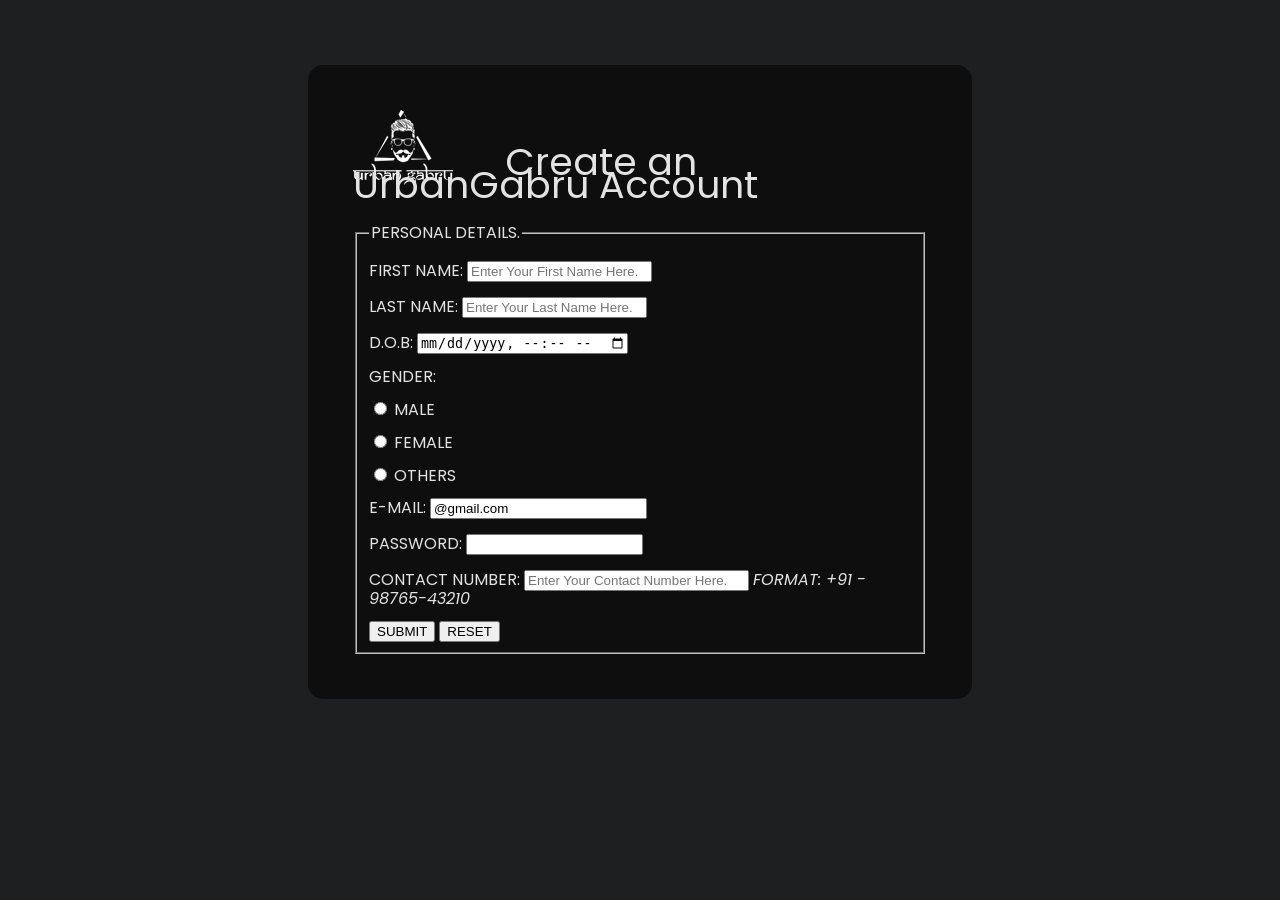
<file: SignUp.html>
<!DOCTYPE html>
<html lang="en">
  <head>
    <meta charset="UTF-8" />
    <meta name="viewport" content="width=device-width, initial-scale=1.0" />
    <title>Document</title>



    

    <link rel="preconnect" href="https://fonts.googleapis.com" />
    <link rel="preconnect" href="https://fonts.gstatic.com" crossorigin />
    <link
      href="https://fonts.googleapis.com/css2?family=Lato:ital,wght@0,100;0,300;0,400;0,700;0,900;1,100;1,300;1,400;1,700;1,900&family=Montserrat:ital,wght@0,100..900;1,100..900&family=Open+Sans:ital,wght@0,300..800;1,300..800&family=Poppins:ital,wght@0,100;0,200;0,300;0,400;0,500;0,600;0,700;0,800;0,900;1,100;1,200;1,300;1,400;1,500;1,600;1,700;1,800;1,900&family=Roboto:ital,wght@0,100..900;1,100..900&display=swap"
      rel="stylesheet"
    />

    


    <link rel="shortcut icon" href="./resources/FavIcon.jpg" type="image/x-icon">
    <style>
body{
    background-color: #1E1F20;
   font-family: "Poppins", sans-serif;
   line-height: 15px;
}

.signUp{
    background-color: #0E0E0E;
    margin: 65px 300px;
    border-radius: 15px;
    color: #E3E3E3;
    padding: 45px;
   
}

#signUpH{
    font-size: 38px;
    position: relative;
    bottom: 10px;

    

}

    </style>
  </head>
  <body>


    <div class="signUp">

        <div class="signUpI">
<img src="/resources/Urban_Gabru_New_Logo_Updates_White_f6873f0b-cd2b-4e99-ac0b-6ea230d22374_small.png" alt="">

&nbsp;&nbsp;&nbsp;&nbsp;&nbsp;&nbsp;&nbsp;&nbsp;&nbsp;&nbsp;&nbsp;

<span id="signUpH">
    Create an UrbanGabru Account
</span>
        </div>

        <br>

        <form action="/server" method="get">
            <fieldset>
           
                <legend>PERSONAL DETAILS.</legend>

                <br>

                <label for="firstName">FIRST NAME:</label>
                <input type="text" placeholder="Enter Your First Name Here." size="21" required>

                

                <br>
                <br>

                <label for="">LAST NAME:</label>
                <input type="text" placeholder="Enter Your Last Name Here." size="21">

                <br>
                <br>

                

                <label for="">D.O.B:</label>
                <input type="datetime-local">

                <br>
                <br>

                <label for="gender" value="gender" >GENDER:</label>

                <br>
                <br>

                <input type="radio" name="gender" value="gender" id="male">
                <label for="male">MALE</label>

                <br>
                <br>

                <input type="radio" name="gender" value="gender" id="male">
                <label for="female">FEMALE</label>

                <br>
                <br>

                <input type="radio" name="gender" value="gender" id="others">
                <label for="others">OTHERS</label>
                <br>
                <br>
                

                 <label for="email">E-MAIL:</label>
                <input type="email" placeholder="Enter Your E-Mail Address Here." size="25" value="@gmail.com">

                 <br>
                <br>

                <label for="">PASSWORD:</label>
                <input type="password" min="5" max="10">

                


                 <br>
                <br>

                <label for="contactNumber">CONTACT NUMBER:</label>
                <input type="tel" name="" id="" placeholder="Enter Your Contact Number Here." size="26">
                <dfn>FORMAT: +91 - 98765-43210</dfn>
<br>
<br>


                <input type="submit" name="" id="" value="SUBMIT">
                <input type="reset" name="" id="" value="RESET">

            </fieldset>
        </form>




    </div>
    
  </body>
</html>
</file>
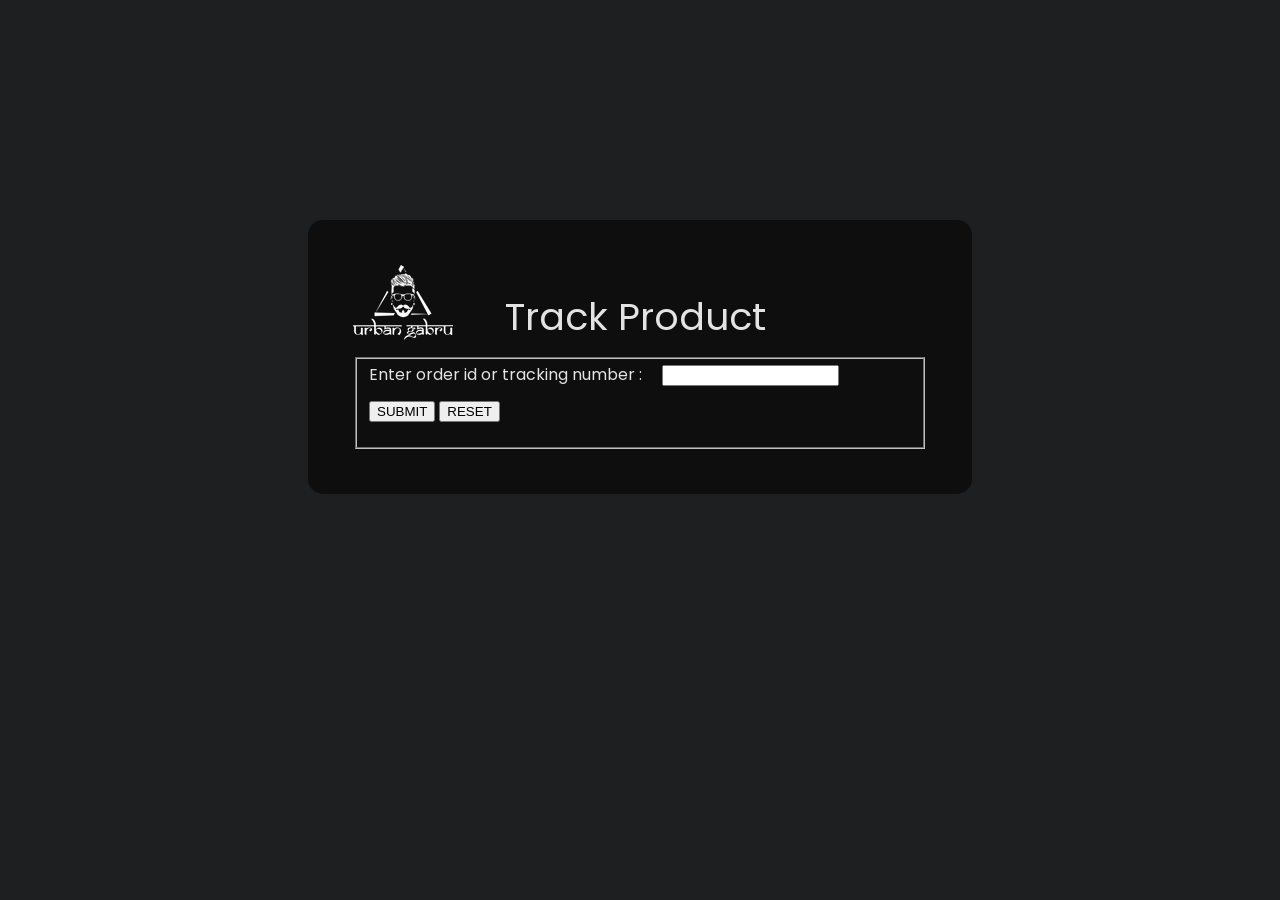
<file: tracking.html>
<!DOCTYPE html>
<html lang="en">
  <head>
    <meta charset="UTF-8" />
    <meta name="viewport" content="width=device-width, initial-scale=1.0" />
    <title>Document</title>



    

    <link rel="preconnect" href="https://fonts.googleapis.com" />
    <link rel="preconnect" href="https://fonts.gstatic.com" crossorigin />
    <link
      href="https://fonts.googleapis.com/css2?family=Lato:ital,wght@0,100;0,300;0,400;0,700;0,900;1,100;1,300;1,400;1,700;1,900&family=Montserrat:ital,wght@0,100..900;1,100..900&family=Open+Sans:ital,wght@0,300..800;1,300..800&family=Poppins:ital,wght@0,100;0,200;0,300;0,400;0,500;0,600;0,700;0,800;0,900;1,100;1,200;1,300;1,400;1,500;1,600;1,700;1,800;1,900&family=Roboto:ital,wght@0,100..900;1,100..900&display=swap"
      rel="stylesheet"
    />

    


    <link rel="shortcut icon" href="./resources/FavIcon.jpg" type="image/x-icon">
    <style>
body{
    background-color: #1E1F20;
   font-family: "Poppins", sans-serif;
   line-height: 15px;
}

.track{
    background-color: #0E0E0E;
    margin: 220px 300px;
    border-radius: 15px;
    color: #E3E3E3;
    padding: 45px;
   
}

#trackH{
    font-size: 38px;
    position: relative;
    bottom: 10px;

    

}

    </style>
  </head>
  <body>


    <div class="track">

        <div class="trackI">
<img src="/resources/Urban_Gabru_New_Logo_Updates_White_f6873f0b-cd2b-4e99-ac0b-6ea230d22374_small.png" alt="">

&nbsp;&nbsp;&nbsp;&nbsp;&nbsp;&nbsp;&nbsp;&nbsp;&nbsp;&nbsp;&nbsp;

<span id="trackH">
    Track Product
</span>
        </div>

        <br>

        <form action="/server" method="get">
            <fieldset>
           
                
               

               <label for="">Enter order id or tracking number : &nbsp;&nbsp;&nbsp;</label>
               <input type="text">

                

                


              
<br>
<br>


                <input type="submit" name="" id="" value="SUBMIT">
                <input type="reset" name="" id="" value="RESET">

                <br>
                <br>

            </fieldset>
        </form>




    </div>
    
  </body>
</html>
</file>
<file: style.css>
* {
  margin: 0;
  padding: 0;
  box-sizing: border-box;
}

html {
  font-size: 16px;
}

body {
  font-family: "Poppins", sans-serif;
  overflow-x: hidden;
}

#discount {
  background-color: #f4b800;
  text-align: center;
  padding: 8px 10px;
  font-size: clamp(12px, 2vw, 16px);
  font-weight: 600;
}

/* ============ NAVBAR RESPONSIVE ============ */
#navbar {
  background-color: black;
  display: flex;
  flex-wrap: wrap;
  align-items: center;
  justify-content: space-between;
  padding: 10px 15px;
  gap: 15px;
}

#logo {
  flex: 0 0 auto;
  animation: motion 2s infinite ease;
}

#logo img {
  height: 60px;
  width: auto;
}

@keyframes motion {
  from {
    transform: translateY(-0.5px);
  }
  to {
    transform: translateY(0.5px);
  }
}

#menu {
  flex: 1 1 auto;
  min-width: 200px;
}

#menu ul {
  display: flex;
  justify-content: center;
  flex-wrap: wrap;
  list-style: none;
  gap: 10px;
}

#menu a {
  text-decoration: none;
  color: white;
  font-size: clamp(12px, 2vw, 16px);
  padding: 8px 12px;
  transition: 0.3s;
}

#menu a:hover {
  color: #f4b800;
}

#login {
  flex: 0 1 auto;
}

#login ul {
  display: flex;
  justify-content: flex-end;
  list-style: none;
  gap: 15px;
}

#login a {
  text-decoration: none;
  color: white;
  transition: 0.3s;
}

#login a:hover {
  color: #f4b800;
}

/* ============ BANNER ============ */
.box img {
  width: 100%;
  height: auto;
  display: block;
}

/* ============ MAIN CONTAINER HEADINGS ============ */
.mainContHeading,
.mainCont2Heading,
.mainCont3Heading {
  font-size: clamp(20px, 5vw, 28px);
  font-weight: 700;
  text-align: center;
  margin: 20px 10px;
  padding: 0 10px;
}

/* ============ GRID LAYOUTS - RESPONSIVE ============ */
.mainCont,
.mainCont2,
.mainCont3,
.contHairCare,
.contCombCare {
  display: grid;
  justify-items: center;
  width: 100%;
  gap: 15px;
  padding: 15px;
  margin: 0 auto;
}

/* Mobile First - 1 column */
.mainCont,
.contHairCare,
.contCombCare {
  grid-template-columns: 1fr;
}

.mainCont2,
.mainCont3 {
  grid-template-columns: 1fr;
}

/* Tablet - 2 columns */
@media (min-width: 640px) {
  .mainCont,
  .mainCont2,
  .mainCont3,
  .contHairCare,
  .contCombCare {
    grid-template-columns: repeat(2, 1fr);
    gap: 20px;
    padding: 20px;
  }
}

/* Desktop - 3 columns */
@media (min-width: 1024px) {
  .mainCont,
  .mainCont2,
  .mainCont3,
  .contHairCare {
    grid-template-columns: repeat(3, 1fr);
    gap: 25px;
    padding: 30px;
  }

  .contCombCare {
    grid-template-columns: repeat(3, 1fr);
    gap: 25px;
    padding: 30px;
  }
}

/* Large Desktop */
@media (min-width: 1440px) {
  .mainCont,
  .mainCont2,
  .mainCont3,
  .contHairCare,
  .contCombCare {
    gap: 30px;
    padding: 40px;
  }
}

/* ============ IMAGE CONTAINERS ============ */
.image,
.imageT1,
.imageH1 {
  width: 100%;
  text-align: center;
}

.image img,
.imageT1 img,
.imageH1 img {
  width: 100%;
  height: auto;
  max-height: 400px;
  object-fit: cover;
  box-shadow: 1px 1px 0 0 rgba(245, 246, 247, 0.786);
  transition: 0.3s;
}

.image img:hover,
.imageT1 img:hover,
.imageH1 img:hover {
  box-shadow: 2px 2px 8px rgba(0, 0, 0, 0.566);
  transform: scale(1.02);
}

/* ============ PRODUCT DETAILS ============ */
.productDetails {
  text-align: center;
  font-family: "Open Sans", sans-serif;
  font-size: clamp(12px, 3vw, 16px);
  margin: 10px 0;
  color: #333;
}

.price {
  font-weight: 700;
  color: #f4b800;
  margin: 8px 0;
}

/* ============ CART BUTTON ============ */
.CartButton {
  width: 100%;
  max-width: 333px;
  height: 45px;
  background-color: white;
  color: #232323;
  border: none;
  font-weight: 600;
  cursor: pointer;
  transition: 0.3s;
  font-size: clamp(12px, 2vw, 14px);
}

.CartButton:hover {
  background-color: #232323;
  color: white;
}

.CartButton:active {
  transform: scale(0.98);
}

/* ============ FOOTER ============ */
.mainCont4 {
  display: grid;
  grid-template-columns: 1fr;
  padding: 20px 15px;
  background-color: black;
  color: whitesmoke;
  font-size: clamp(11px, 2vw, 14px);
  font-family: "Poppins", sans-serif;
  gap: 30px;
}

@media (min-width: 768px) {
  .mainCont4 {
    grid-template-columns: repeat(2, 1fr);
    gap: 40px;
    padding: 30px 20px;
  }
}

@media (min-width: 1024px) {
  .mainCont4 {
    grid-template-columns: repeat(4, 1fr);
    gap: 50px;
    padding: 40px 30px;
  }
}

.mainCont4 .foot1,
.mainCont4 .foot2,
.mainCont4 .foot3,
.mainCont4 .foot4 {
  text-align: center;
}

.mainCont4 .foot1 img {
  max-width: 100%;
  height: auto;
}

.mainCont4 .foot1 span {
  color: rgba(245, 245, 245, 0.596);
  display: block;
  margin-top: 10px;
  line-height: 1.6;
}

.mainCont4 h2 {
  font-size: clamp(14px, 3vw, 18px);
  margin-bottom: 15px;
}

.mainCont4 ul {
  list-style: none;
  margin-top: 10px;
}

.mainCont4 li {
  margin: 8px 0;
}

.foot2 ul li a,
.foot3 ul li a {
  text-decoration: none;
  color: rgba(245, 245, 245, 0.596);
  transition: 0.3s;
}

.foot2 ul li a:hover,
.foot3 ul li a:hover,
.foot2 ul li a:active,
.foot3 ul li a:active {
  text-decoration: underline;
  color: white;
}

.foot4 {
  display: flex;
  flex-direction: column;
  align-items: center;
  gap: 15px;
}

#a1,
#a2,
#a3 {
  transition: 0.3s;
  margin: 0 10px;
}

#a1:hover,
#a2:hover,
#a3:hover {
  transform: scale(1.2);
}

/* ============ ANIMATION ============ */
#insta {
  animation: motion 1s infinite ease-in-out;
}

/* ============ CONTACT PAGE ============ */
.contactCont {
  background-color: #0e0e0e;
  border-radius: 15px;
  color: #e3e3e3;
  padding: 20px;
  margin: 20px;
  display: grid;
  grid-template-columns: 1fr;
  gap: 30px;
}

@media (min-width: 768px) {
  .contactCont {
    grid-template-columns: 1fr 1fr;
    padding: 30px;
    margin: 25px;
    gap: 40px;
  }
}

.contDetails h2 {
  font-size: clamp(18px, 4vw, 24px);
  margin-bottom: 15px;
}

.contDetails h3 {
  font-size: clamp(14px, 3vw, 18px);
  margin-top: 15px;
  margin-bottom: 10px;
}

.contDetails p,
.contDetails div {
  font-size: clamp(12px, 2vw, 14px);
  line-height: 1.6;
}

.googleMap {
  width: 100%;
  height: 300px;
}

@media (min-width: 768px) {
  .googleMap {
    height: 400px;
  }
}

.mapouter,
.gmap_canvas {
  width: 100% !important;
  height: 100% !important;
}

/* ============ FORM STYLING ============ */
.signIn,
.signUp,
.track {
  background-color: #0e0e0e;
  border-radius: 15px;
  color: #e3e3e3;
  padding: 20px;
  margin: 20px;
}

@media (min-width: 768px) {
  .signIn,
  .signUp,
  .track {
    padding: 40px;
    margin: 60px auto;
    max-width: 500px;
  }
}

.signIn img,
.signUp img,
.track img {
  max-width: 80px;
  height: auto;
  display: inline-block;
}

#signInH,
#signUpH,
#trackH {
  font-size: clamp(24px, 5vw, 38px);
  margin: 15px 0;
  display: block;
}

fieldset {
  border: none;
  padding: 15px 0;
}

legend {
  font-size: clamp(14px, 3vw, 18px);
  font-weight: 600;
  margin-bottom: 15px;
  padding-bottom: 10px;
}

label {
  display: block;
  font-size: clamp(12px, 2vw, 14px);
  margin-bottom: 8px;
  font-weight: 500;
}

input[type="text"],
input[type="email"],
input[type="password"],
input[type="tel"],
input[type="datetime-local"] {
  width: 100%;
  max-width: 350px;
  padding: 10px;
  margin-bottom: 15px;
  border: 1px solid #555;
  border-radius: 5px;
  background-color: #1a1a1a;
  color: white;
  font-size: clamp(12px, 2vw, 14px);
}

input[type="text"]:focus,
input[type="email"]:focus,
input[type="password"]:focus,
input[type="tel"]:focus,
input[type="datetime-local"]:focus {
  outline: none;
  border-color: #f4b800;
  box-shadow: 0 0 5px rgba(244, 184, 0, 0.3);
}

input[type="radio"],
input[type="checkbox"] {
  margin-right: 8px;
  cursor: pointer;
}

input[type="submit"],
input[type="reset"] {
  width: 100%;
  max-width: 150px;
  padding: 12px 20px;
  margin: 10px 10px 10px 0;
  background-color: #f4b800;
  color: black;
  border: none;
  border-radius: 5px;
  font-weight: 600;
  font-size: clamp(12px, 2vw, 14px);
  cursor: pointer;
  transition: 0.3s;
}

input[type="submit"]:hover {
  background-color: #d4a000;
  transform: translateY(-2px);
}

input[type="reset"] {
  background-color: #555;
  color: white;
}

input[type="reset"]:hover {
  background-color: #777;
}

dfn {
  font-size: clamp(10px, 1.5vw, 12px);
  color: rgba(227, 227, 227, 0.7);
  display: block;
  margin-top: 5px;
}

/* ============ UTILITY CLASSES ============ */
@media (max-width: 480px) {
  html {
    font-size: 14px;
  }
  
  #navbar {
    flex-direction: column;
    padding: 10px 5px;
  }

  #menu ul {
    gap: 5px;
  }

  #login ul {
    gap: 10px;
  }
}

/* Extra small devices */
@media (max-width: 360px) {
  #navbar {
    gap: 10px;
  }

  .CartButton {
    max-width: 280px;
    height: 40px;
  }

  .productDetails {
    font-size: 13px;
  }
}
</file>
